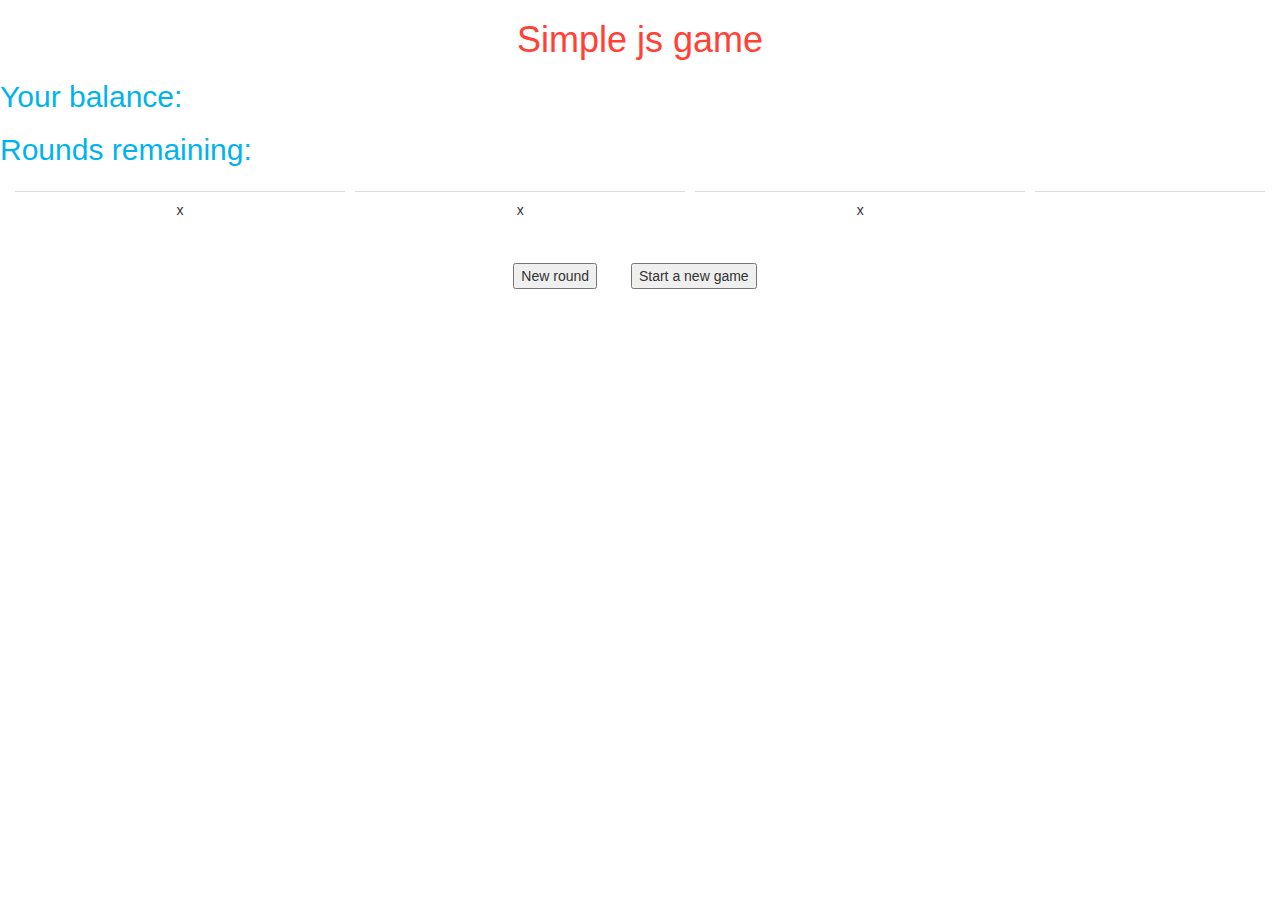
<file: index.html>
<!DOCTYPE html>
<html lang="en">
<head>
    <meta charset="utf-8">
    <meta http-equiv="X-UA-Compatible" content="IE=edge">
    <meta name="viewport" content="width=device-width, initial-scale=1">
    <!-- The above 3 meta tags *must* come first in the head; any other head content must come *after* these tags -->
    <title>Simple Game</title>
    <!-- Bootstrap -->
    <link href="bs/dist/css/bootstrap.min.css" rel="stylesheet">

    <!-- HTML5 shim and Respond.js for IE8 support of HTML5 elements and media queries -->
    <!-- WARNING: Respond.js doesn't work if you view the page via file:// -->
    <!--[if lt IE 9]>
    <script src="https://oss.maxcdn.com/html5shiv/3.7.3/html5shiv.min.js"></script>
    <script src="https://oss.maxcdn.com/respond/1.4.2/respond.min.js"></script>
    <![endif]-->
    <script type="text/javascript" src="jsSimpleGame.js"></script>
    <link rel="stylesheet" href="main-pg.css" type="text/css"/>
</head>
<body>
    <h1 class="text-center">Simple js game</h1>
    <!--Displays the current balance and the number of rounds remaining-->
    <!--The main area of gameplay-->
    <!--<div id="gameParamDisp">-->
        <!--<table>-->
        <!--<p id="bal"></p>-->
        <!--<p id="roundsLeft"></p>-->
        <!--</table>-->
    <!--</div>-->
    <!--&nbsp;&nbsp;&nbsp;&nbsp;&nbsp; // doesn't work-->
    <!--<div class="panel panel-default"id="gameplayArea">-->
        <!--<div class="panel panel-body"></div>-->
        <!--<table class="table">-->
    <h2>Your balance: <p id="bal"></p></h2>
    <h2>Rounds remaining: <p id="roundsLeft"></p></h2>
        <table class="table">
            <!--<tr>-->
                <!--After the 'back' button has been clicked, these attributes won't display correctly after redirecting -->
                <!--from 'gameSetup.html'-->
                <!--<td id="bal"></td>-->
                <!--<td id="roundsLeft"></td>-->
            <!--</tr>-->
            <tbody class="text-center">
                <tr class="symbolDisp">
                    <td id="symbol1">x</td>
                    <td id="symbol2">x</td>
                    <td id="symbol3">x</td>
                    <td id="resultCol" colspan = "2">
                        <span id="prevRndResWin" class="text-success"></span>
                        <span id="prevRndResLost" class="text-error"></span>
                        <span id="gameEnded" class="text-warning"></span>
                        <span id="prevRndRes" class="text-muted"></span>
                    </td>
                </tr>
            </tbody>
            <!--<tr>-->
                <!--<td>-->
                <!--</td>-->
            <!--</tr>-->
        </table>
    <br/>
    <!--<button name="Play a new round" onClick="initNewRnd()" href="gameSetup.html">New round</button>-->
    <!--</div>-->
    <div class ="btnGroup">
        <button id ="newRndBtn" onclick="initNewRnd()">New round</button>
        <button id ="newGameBtn" name="Play a new round">Start a new game</button>
    </div>
    <script type="text/javascript">
//        function backToSetup() {
//            alert("Do you want to go back to the setup page?");
//            location.href = "gameSetup.html";
//        }
        document.getElementById("newGameBtn").onclick = function() {
            location.href = "gameSetup.html";
        }
    </script>
</body>
</html>
</file>
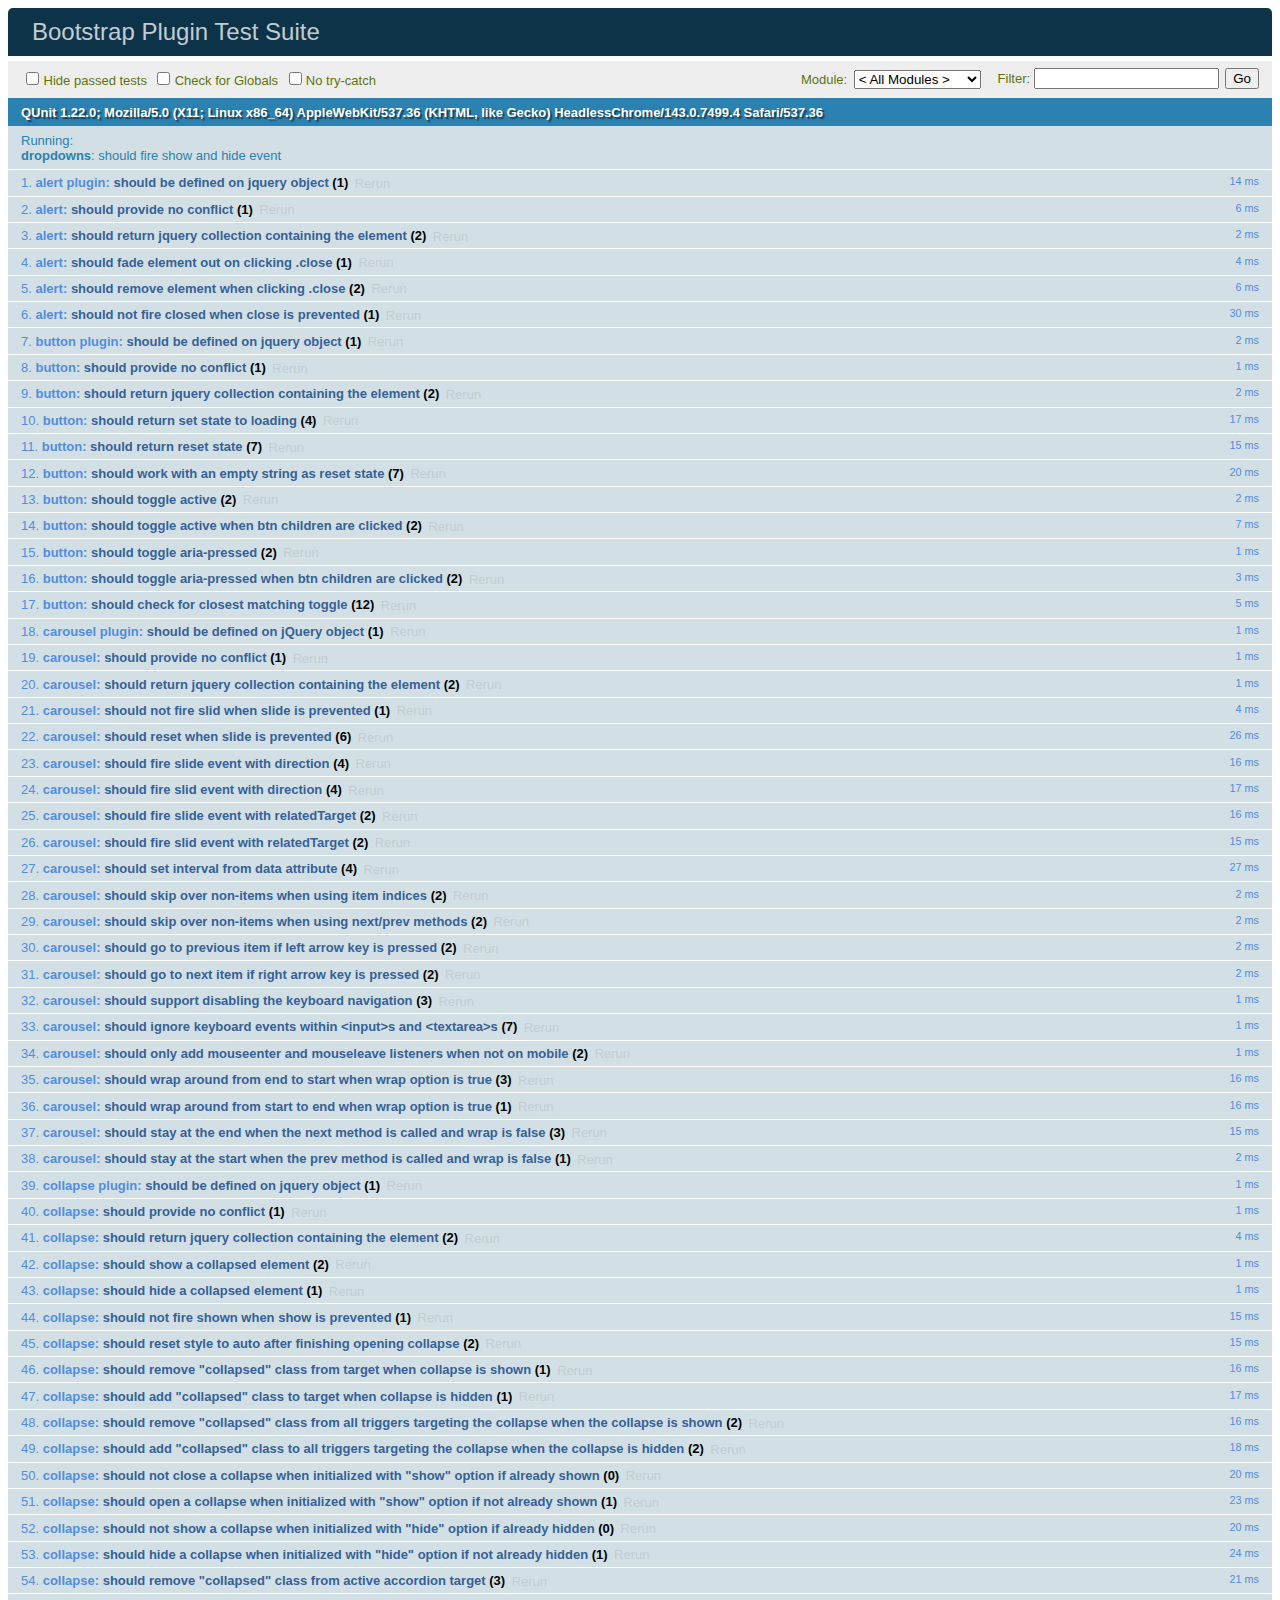
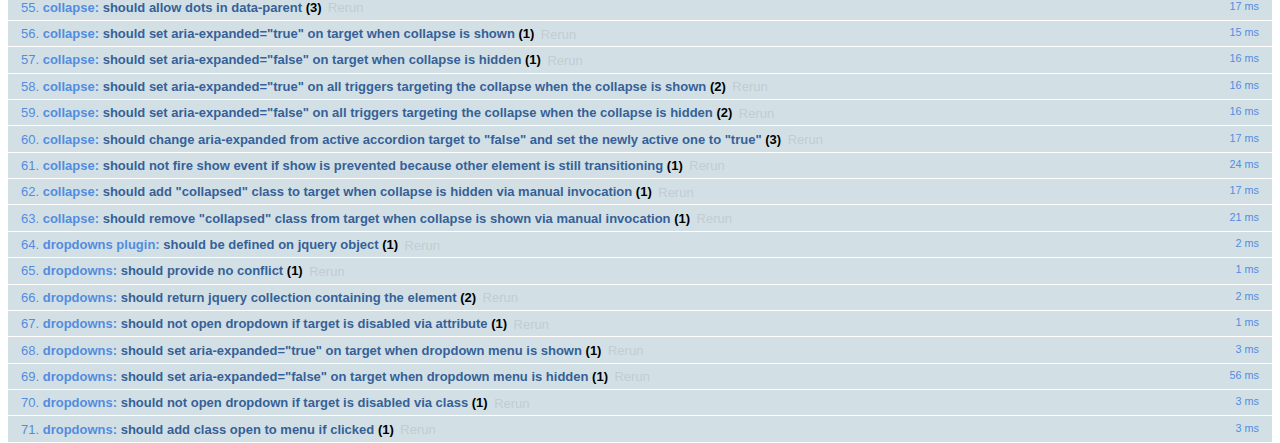
<file: bs/js/tests/index.html>
<!DOCTYPE html>
<html>
  <head>
    <meta charset="utf-8">
    <title>Bootstrap Plugin Test Suite</title>
    <meta name="viewport" content="width=device-width, initial-scale=1">

    <!-- jQuery -->
    <script src="vendor/jquery.min.js"></script>
    <script>
      // Disable jQuery event aliases to ensure we don't accidentally use any of them
      (function () {
        var eventAliases = [
          'blur',
          'focus',
          'focusin',
          'focusout',
          'load',
          'resize',
          'scroll',
          'unload',
          'click',
          'dblclick',
          'mousedown',
          'mouseup',
          'mousemove',
          'mouseover',
          'mouseout',
          'mouseenter',
          'mouseleave',
          'change',
          'select',
          'submit',
          'keydown',
          'keypress',
          'keyup',
          'error',
          'contextmenu',
          'hover',
          'bind',
          'unbind',
          'delegate',
          'undelegate'
        ]
        for (var i = 0; i < eventAliases.length; i++) {
          var eventAlias = eventAliases[i]
          $.fn[eventAlias] = function () {
            throw new Error('Using the ".' + eventAlias + '()" method is not allowed, so that Bootstrap can be compatible with custom jQuery builds which exclude the "event aliases" module that defines said method. See https://github.com/twbs/bootstrap/blob/master/CONTRIBUTING.md#js')
          }
        }
      })()
    </script>

    <!-- QUnit -->
    <link rel="stylesheet" href="vendor/qunit.css" media="screen">
    <script src="vendor/qunit.js"></script>
    <script>
      // See https://github.com/axemclion/grunt-saucelabs#test-result-details-with-qunit
      var log = []
      // Require assert.expect in each test
      QUnit.config.requireExpects = true
      QUnit.done(function (testResults) {
        var tests = []
        for (var i = 0, len = log.length; i < len; i++) {
          var details = log[i]
          tests.push({
            name: details.name,
            result: details.result,
            expected: details.expected,
            actual: details.actual,
            source: details.source
          })
        }
        testResults.tests = tests

        window.global_test_results = testResults
      })

      QUnit.testStart(function (testDetails) {
        $(window).scrollTop(0)
        QUnit.log(function (details) {
          if (!details.result) {
            details.name = testDetails.name
            log.push(details)
          }
        })
      })

      // Cleanup
      QUnit.testDone(function () {
        $('#qunit-fixture').empty()
        $('#modal-test, .modal-backdrop').remove()
      })

      // Display fixture on-screen on iOS to avoid false positives
      if (/iPhone|iPad|iPod/.test(navigator.userAgent)) {
        QUnit.begin(function() {
          $('#qunit-fixture').css({ top: 0, left: 0 })
        })

        QUnit.done(function () {
          $('#qunit-fixture').css({ top: '', left: '' })
        })
      }

      // Disable deprecated global QUnit method aliases in preparation for QUnit v2
      (function () {
        var methodNames = [
          'async',
          'asyncTest',
          'deepEqual',
          'equal',
          'expect',
          'module',
          'notDeepEqual',
          'notEqual',
          'notPropEqual',
          'notStrictEqual',
          'ok',
          'propEqual',
          'push',
          'start',
          'stop',
          'strictEqual',
          'test',
          'throws'
        ];
        for (var i = 0; i < methodNames.length; i++) {
          var methodName = methodNames[i];
          window[methodName] = undefined;
        }
      })();
    </script>

    <!-- Plugin sources -->
    <script>$.support.transition = false</script>
    <script src="../../js/alert.js"></script>
    <script src="../../js/button.js"></script>
    <script src="../../js/carousel.js"></script>
    <script src="../../js/collapse.js"></script>
    <script src="../../js/dropdown.js"></script>
    <script src="../../js/modal.js"></script>
    <script src="../../js/scrollspy.js"></script>
    <script src="../../js/tab.js"></script>
    <script src="../../js/tooltip.js"></script>
    <script src="../../js/popover.js"></script>
    <script src="../../js/affix.js"></script>

    <!-- Unit tests -->
    <script src="unit/alert.js"></script>
    <script src="unit/button.js"></script>
    <script src="unit/carousel.js"></script>
    <script src="unit/collapse.js"></script>
    <script src="unit/dropdown.js"></script>
    <script src="unit/modal.js"></script>
    <script src="unit/scrollspy.js"></script>
    <script src="unit/tab.js"></script>
    <script src="unit/tooltip.js"></script>
    <script src="unit/popover.js"></script>
    <script src="unit/affix.js"></script>

  </head>
  <body>
    <div id="qunit-container">
      <div id="qunit"></div>
      <div id="qunit-fixture"></div>
    </div>
  </body>
</html>
</file>
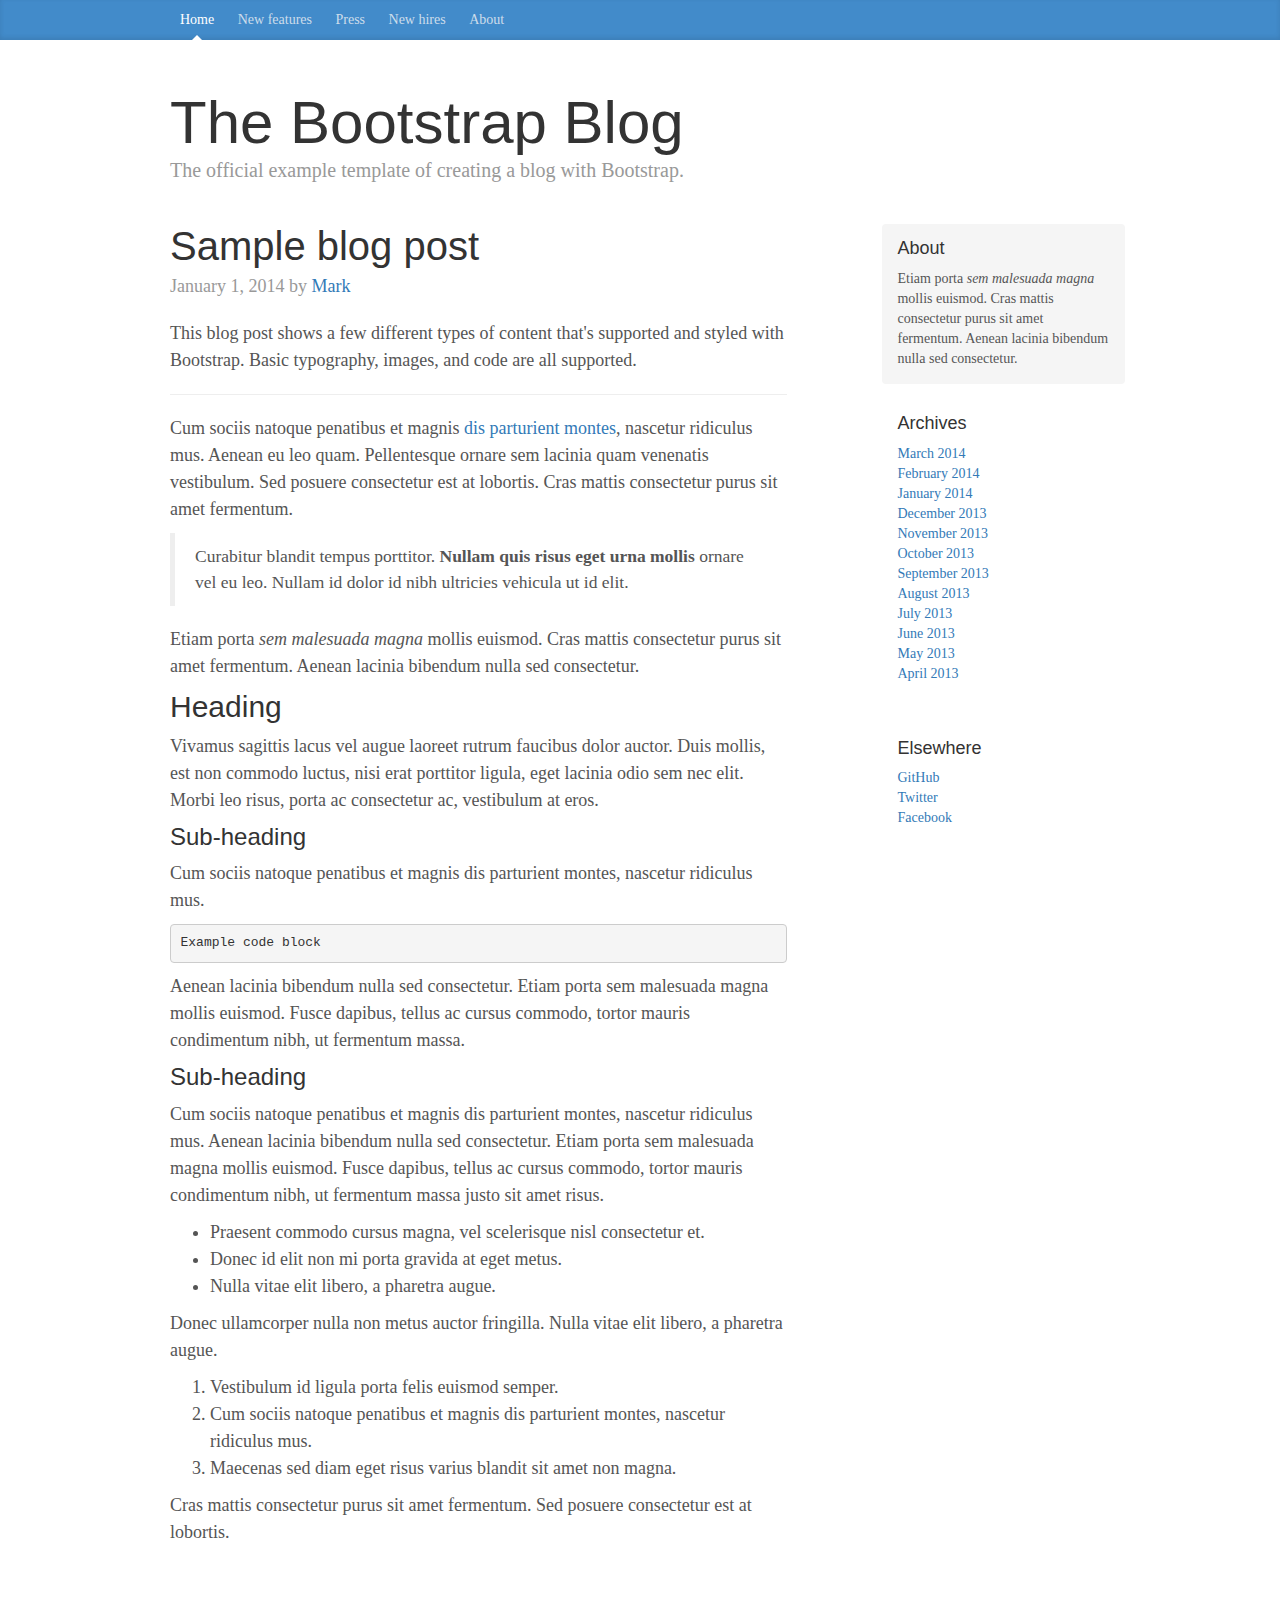
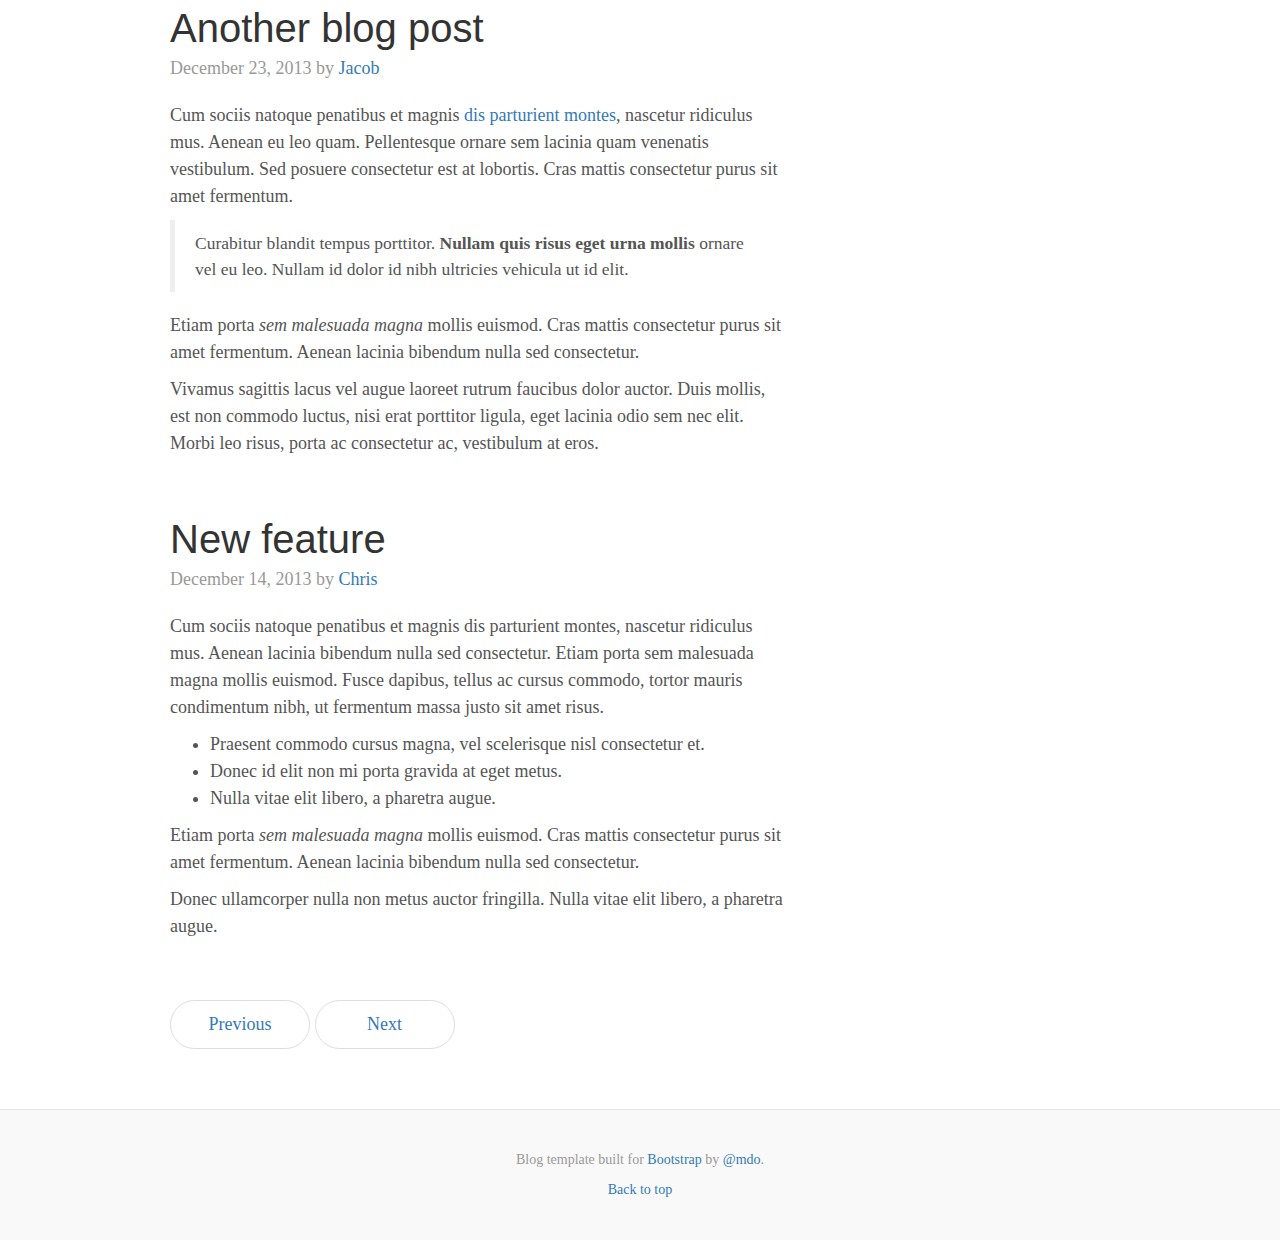
<file: bs/docs/examples/blog/index.html>
<!DOCTYPE html>
<html lang="en">
  <head>
    <meta charset="utf-8">
    <meta http-equiv="X-UA-Compatible" content="IE=edge">
    <meta name="viewport" content="width=device-width, initial-scale=1">
    <!-- The above 3 meta tags *must* come first in the head; any other head content must come *after* these tags -->
    <meta name="description" content="">
    <meta name="author" content="">
    <link rel="icon" href="../../favicon.ico">

    <title>Blog Template for Bootstrap</title>

    <!-- Bootstrap core CSS -->
    <link href="../../dist/css/bootstrap.min.css" rel="stylesheet">

    <!-- IE10 viewport hack for Surface/desktop Windows 8 bug -->
    <link href="../../assets/css/ie10-viewport-bug-workaround.css" rel="stylesheet">

    <!-- Custom styles for this template -->
    <link href="blog.css" rel="stylesheet">

    <!-- Just for debugging purposes. Don't actually copy these 2 lines! -->
    <!--[if lt IE 9]><script src="../../assets/js/ie8-responsive-file-warning.js"></script><![endif]-->
    <script src="../../assets/js/ie-emulation-modes-warning.js"></script>

    <!-- HTML5 shim and Respond.js for IE8 support of HTML5 elements and media queries -->
    <!--[if lt IE 9]>
      <script src="https://oss.maxcdn.com/html5shiv/3.7.3/html5shiv.min.js"></script>
      <script src="https://oss.maxcdn.com/respond/1.4.2/respond.min.js"></script>
    <![endif]-->
  </head>

  <body>

    <div class="blog-masthead">
      <div class="container">
        <nav class="blog-nav">
          <a class="blog-nav-item active" href="#">Home</a>
          <a class="blog-nav-item" href="#">New features</a>
          <a class="blog-nav-item" href="#">Press</a>
          <a class="blog-nav-item" href="#">New hires</a>
          <a class="blog-nav-item" href="#">About</a>
        </nav>
      </div>
    </div>

    <div class="container">

      <div class="blog-header">
        <h1 class="blog-title">The Bootstrap Blog</h1>
        <p class="lead blog-description">The official example template of creating a blog with Bootstrap.</p>
      </div>

      <div class="row">

        <div class="col-sm-8 blog-main">

          <div class="blog-post">
            <h2 class="blog-post-title">Sample blog post</h2>
            <p class="blog-post-meta">January 1, 2014 by <a href="#">Mark</a></p>

            <p>This blog post shows a few different types of content that's supported and styled with Bootstrap. Basic typography, images, and code are all supported.</p>
            <hr>
            <p>Cum sociis natoque penatibus et magnis <a href="#">dis parturient montes</a>, nascetur ridiculus mus. Aenean eu leo quam. Pellentesque ornare sem lacinia quam venenatis vestibulum. Sed posuere consectetur est at lobortis. Cras mattis consectetur purus sit amet fermentum.</p>
            <blockquote>
              <p>Curabitur blandit tempus porttitor. <strong>Nullam quis risus eget urna mollis</strong> ornare vel eu leo. Nullam id dolor id nibh ultricies vehicula ut id elit.</p>
            </blockquote>
            <p>Etiam porta <em>sem malesuada magna</em> mollis euismod. Cras mattis consectetur purus sit amet fermentum. Aenean lacinia bibendum nulla sed consectetur.</p>
            <h2>Heading</h2>
            <p>Vivamus sagittis lacus vel augue laoreet rutrum faucibus dolor auctor. Duis mollis, est non commodo luctus, nisi erat porttitor ligula, eget lacinia odio sem nec elit. Morbi leo risus, porta ac consectetur ac, vestibulum at eros.</p>
            <h3>Sub-heading</h3>
            <p>Cum sociis natoque penatibus et magnis dis parturient montes, nascetur ridiculus mus.</p>
            <pre><code>Example code block</code></pre>
            <p>Aenean lacinia bibendum nulla sed consectetur. Etiam porta sem malesuada magna mollis euismod. Fusce dapibus, tellus ac cursus commodo, tortor mauris condimentum nibh, ut fermentum massa.</p>
            <h3>Sub-heading</h3>
            <p>Cum sociis natoque penatibus et magnis dis parturient montes, nascetur ridiculus mus. Aenean lacinia bibendum nulla sed consectetur. Etiam porta sem malesuada magna mollis euismod. Fusce dapibus, tellus ac cursus commodo, tortor mauris condimentum nibh, ut fermentum massa justo sit amet risus.</p>
            <ul>
              <li>Praesent commodo cursus magna, vel scelerisque nisl consectetur et.</li>
              <li>Donec id elit non mi porta gravida at eget metus.</li>
              <li>Nulla vitae elit libero, a pharetra augue.</li>
            </ul>
            <p>Donec ullamcorper nulla non metus auctor fringilla. Nulla vitae elit libero, a pharetra augue.</p>
            <ol>
              <li>Vestibulum id ligula porta felis euismod semper.</li>
              <li>Cum sociis natoque penatibus et magnis dis parturient montes, nascetur ridiculus mus.</li>
              <li>Maecenas sed diam eget risus varius blandit sit amet non magna.</li>
            </ol>
            <p>Cras mattis consectetur purus sit amet fermentum. Sed posuere consectetur est at lobortis.</p>
          </div><!-- /.blog-post -->

          <div class="blog-post">
            <h2 class="blog-post-title">Another blog post</h2>
            <p class="blog-post-meta">December 23, 2013 by <a href="#">Jacob</a></p>

            <p>Cum sociis natoque penatibus et magnis <a href="#">dis parturient montes</a>, nascetur ridiculus mus. Aenean eu leo quam. Pellentesque ornare sem lacinia quam venenatis vestibulum. Sed posuere consectetur est at lobortis. Cras mattis consectetur purus sit amet fermentum.</p>
            <blockquote>
              <p>Curabitur blandit tempus porttitor. <strong>Nullam quis risus eget urna mollis</strong> ornare vel eu leo. Nullam id dolor id nibh ultricies vehicula ut id elit.</p>
            </blockquote>
            <p>Etiam porta <em>sem malesuada magna</em> mollis euismod. Cras mattis consectetur purus sit amet fermentum. Aenean lacinia bibendum nulla sed consectetur.</p>
            <p>Vivamus sagittis lacus vel augue laoreet rutrum faucibus dolor auctor. Duis mollis, est non commodo luctus, nisi erat porttitor ligula, eget lacinia odio sem nec elit. Morbi leo risus, porta ac consectetur ac, vestibulum at eros.</p>
          </div><!-- /.blog-post -->

          <div class="blog-post">
            <h2 class="blog-post-title">New feature</h2>
            <p class="blog-post-meta">December 14, 2013 by <a href="#">Chris</a></p>

            <p>Cum sociis natoque penatibus et magnis dis parturient montes, nascetur ridiculus mus. Aenean lacinia bibendum nulla sed consectetur. Etiam porta sem malesuada magna mollis euismod. Fusce dapibus, tellus ac cursus commodo, tortor mauris condimentum nibh, ut fermentum massa justo sit amet risus.</p>
            <ul>
              <li>Praesent commodo cursus magna, vel scelerisque nisl consectetur et.</li>
              <li>Donec id elit non mi porta gravida at eget metus.</li>
              <li>Nulla vitae elit libero, a pharetra augue.</li>
            </ul>
            <p>Etiam porta <em>sem malesuada magna</em> mollis euismod. Cras mattis consectetur purus sit amet fermentum. Aenean lacinia bibendum nulla sed consectetur.</p>
            <p>Donec ullamcorper nulla non metus auctor fringilla. Nulla vitae elit libero, a pharetra augue.</p>
          </div><!-- /.blog-post -->

          <nav>
            <ul class="pager">
              <li><a href="#">Previous</a></li>
              <li><a href="#">Next</a></li>
            </ul>
          </nav>

        </div><!-- /.blog-main -->

        <div class="col-sm-3 col-sm-offset-1 blog-sidebar">
          <div class="sidebar-module sidebar-module-inset">
            <h4>About</h4>
            <p>Etiam porta <em>sem malesuada magna</em> mollis euismod. Cras mattis consectetur purus sit amet fermentum. Aenean lacinia bibendum nulla sed consectetur.</p>
          </div>
          <div class="sidebar-module">
            <h4>Archives</h4>
            <ol class="list-unstyled">
              <li><a href="#">March 2014</a></li>
              <li><a href="#">February 2014</a></li>
              <li><a href="#">January 2014</a></li>
              <li><a href="#">December 2013</a></li>
              <li><a href="#">November 2013</a></li>
              <li><a href="#">October 2013</a></li>
              <li><a href="#">September 2013</a></li>
              <li><a href="#">August 2013</a></li>
              <li><a href="#">July 2013</a></li>
              <li><a href="#">June 2013</a></li>
              <li><a href="#">May 2013</a></li>
              <li><a href="#">April 2013</a></li>
            </ol>
          </div>
          <div class="sidebar-module">
            <h4>Elsewhere</h4>
            <ol class="list-unstyled">
              <li><a href="#">GitHub</a></li>
              <li><a href="#">Twitter</a></li>
              <li><a href="#">Facebook</a></li>
            </ol>
          </div>
        </div><!-- /.blog-sidebar -->

      </div><!-- /.row -->

    </div><!-- /.container -->

    <footer class="blog-footer">
      <p>Blog template built for <a href="http://getbootstrap.com">Bootstrap</a> by <a href="https://twitter.com/mdo">@mdo</a>.</p>
      <p>
        <a href="#">Back to top</a>
      </p>
    </footer>


    <!-- Bootstrap core JavaScript
    ================================================== -->
    <!-- Placed at the end of the document so the pages load faster -->
    <script src="https://ajax.googleapis.com/ajax/libs/jquery/1.12.4/jquery.min.js"></script>
    <script>window.jQuery || document.write('<script src="../../assets/js/vendor/jquery.min.js"><\/script>')</script>
    <script src="../../dist/js/bootstrap.min.js"></script>
    <!-- IE10 viewport hack for Surface/desktop Windows 8 bug -->
    <script src="../../assets/js/ie10-viewport-bug-workaround.js"></script>
  </body>
</html>
</file>
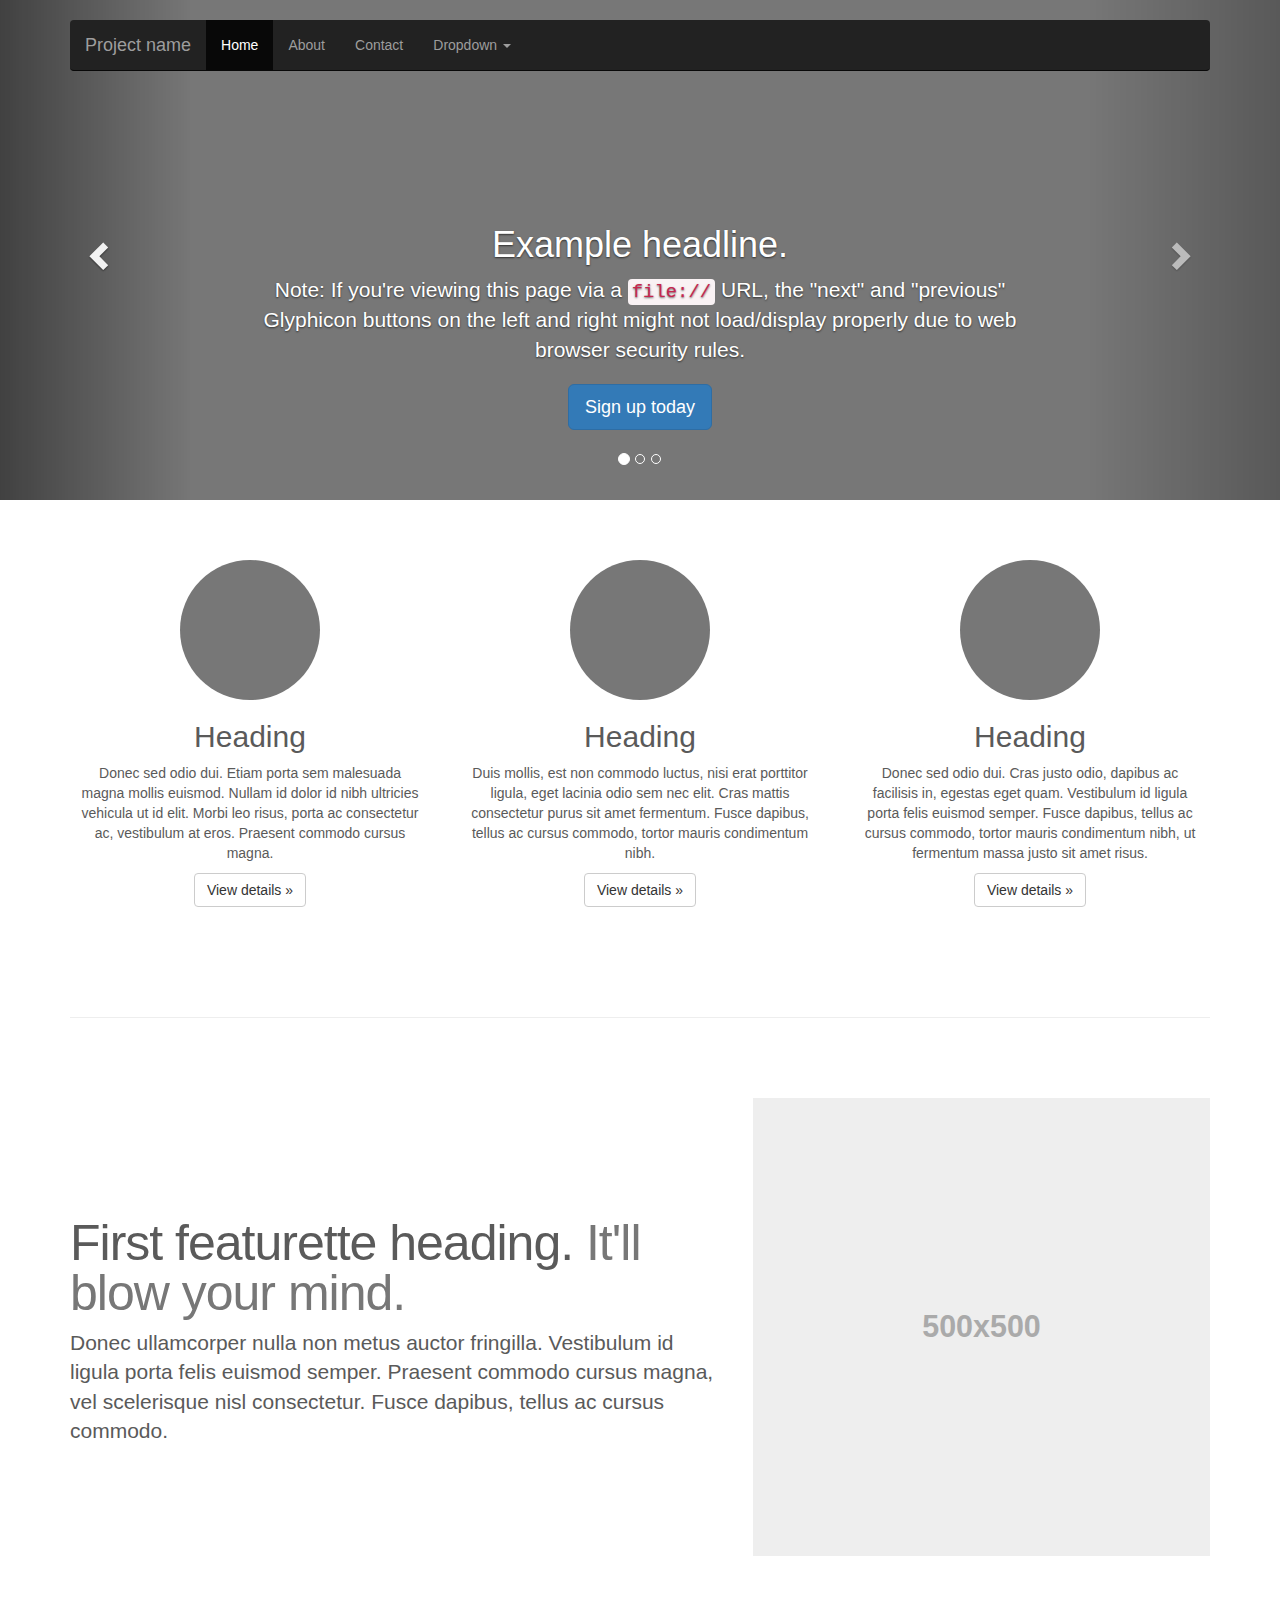
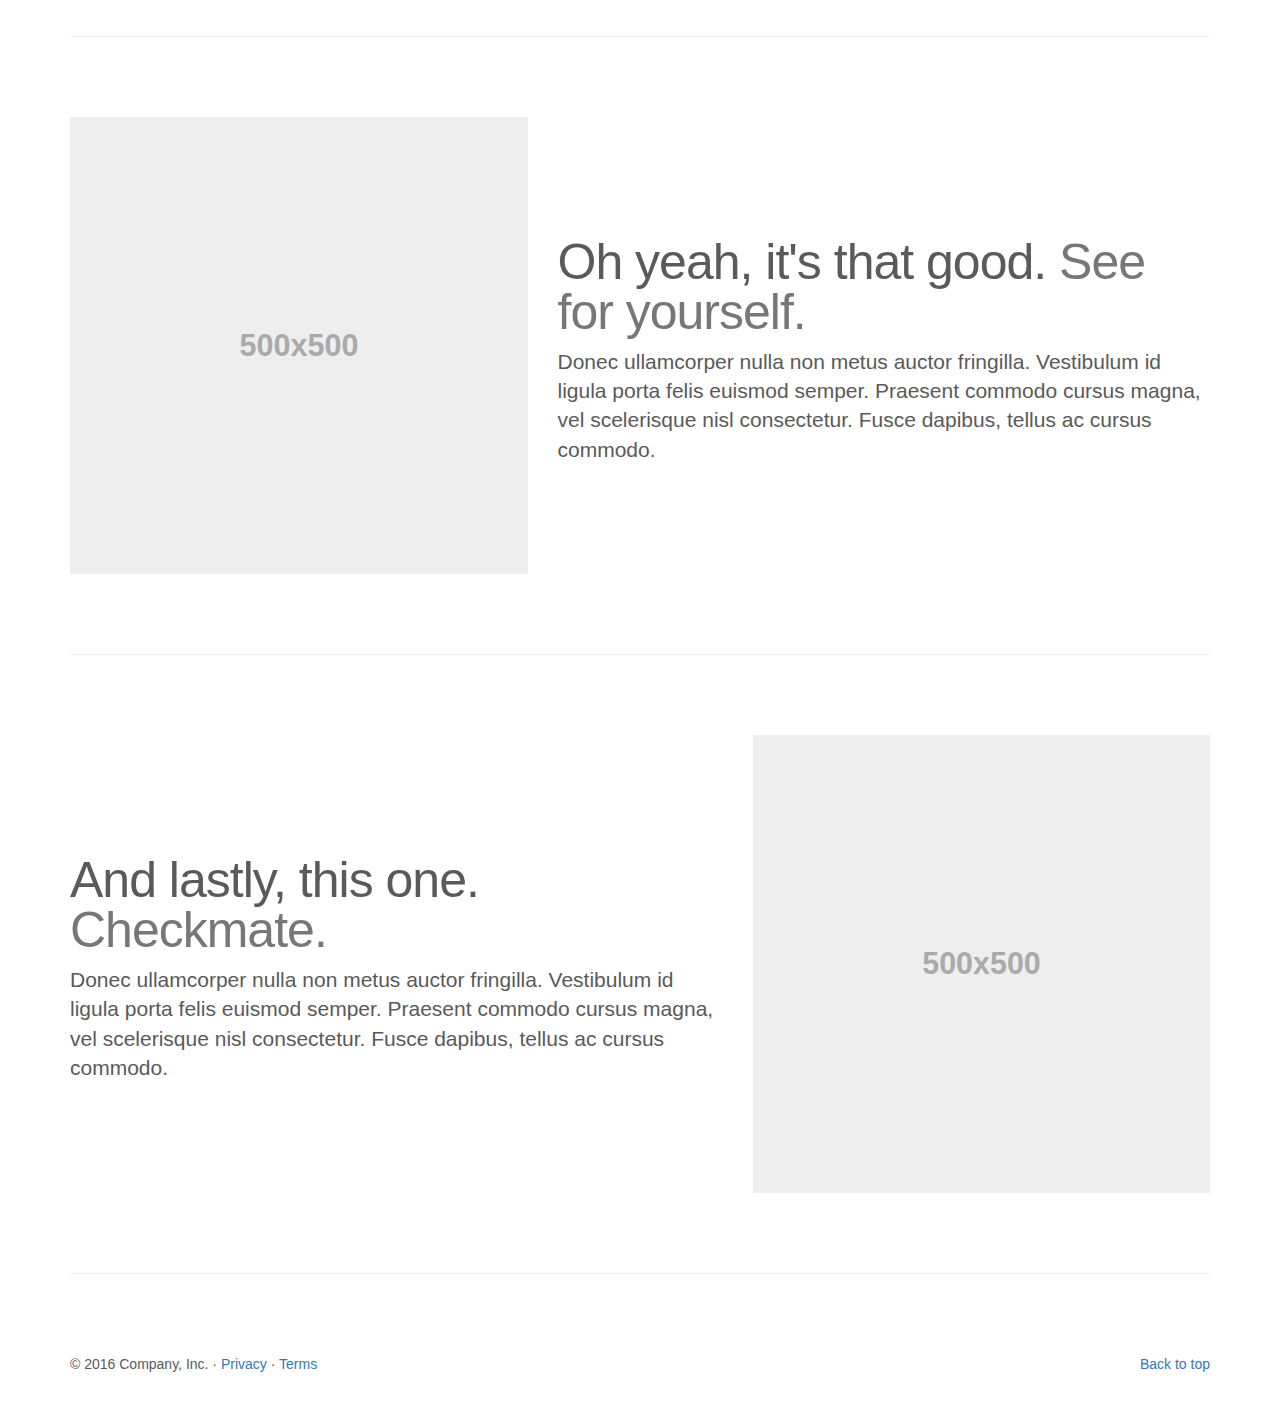
<file: bs/docs/examples/carousel/index.html>
<!DOCTYPE html>
<html lang="en">
  <head>
    <meta charset="utf-8">
    <meta http-equiv="X-UA-Compatible" content="IE=edge">
    <meta name="viewport" content="width=device-width, initial-scale=1">
    <!-- The above 3 meta tags *must* come first in the head; any other head content must come *after* these tags -->
    <meta name="description" content="">
    <meta name="author" content="">
    <link rel="icon" href="../../favicon.ico">

    <title>Carousel Template for Bootstrap</title>

    <!-- Bootstrap core CSS -->
    <link href="../../dist/css/bootstrap.min.css" rel="stylesheet">

    <!-- IE10 viewport hack for Surface/desktop Windows 8 bug -->
    <link href="../../assets/css/ie10-viewport-bug-workaround.css" rel="stylesheet">

    <!-- Just for debugging purposes. Don't actually copy these 2 lines! -->
    <!--[if lt IE 9]><script src="../../assets/js/ie8-responsive-file-warning.js"></script><![endif]-->
    <script src="../../assets/js/ie-emulation-modes-warning.js"></script>

    <!-- HTML5 shim and Respond.js for IE8 support of HTML5 elements and media queries -->
    <!--[if lt IE 9]>
      <script src="https://oss.maxcdn.com/html5shiv/3.7.3/html5shiv.min.js"></script>
      <script src="https://oss.maxcdn.com/respond/1.4.2/respond.min.js"></script>
    <![endif]-->

    <!-- Custom styles for this template -->
    <link href="carousel.css" rel="stylesheet">
  </head>
<!-- NAVBAR
================================================== -->
  <body>
    <div class="navbar-wrapper">
      <div class="container">

        <nav class="navbar navbar-inverse navbar-static-top">
          <div class="container">
            <div class="navbar-header">
              <button type="button" class="navbar-toggle collapsed" data-toggle="collapse" data-target="#navbar" aria-expanded="false" aria-controls="navbar">
                <span class="sr-only">Toggle navigation</span>
                <span class="icon-bar"></span>
                <span class="icon-bar"></span>
                <span class="icon-bar"></span>
              </button>
              <a class="navbar-brand" href="#">Project name</a>
            </div>
            <div id="navbar" class="navbar-collapse collapse">
              <ul class="nav navbar-nav">
                <li class="active"><a href="#">Home</a></li>
                <li><a href="#about">About</a></li>
                <li><a href="#contact">Contact</a></li>
                <li class="dropdown">
                  <a href="#" class="dropdown-toggle" data-toggle="dropdown" role="button" aria-haspopup="true" aria-expanded="false">Dropdown <span class="caret"></span></a>
                  <ul class="dropdown-menu">
                    <li><a href="#">Action</a></li>
                    <li><a href="#">Another action</a></li>
                    <li><a href="#">Something else here</a></li>
                    <li role="separator" class="divider"></li>
                    <li class="dropdown-header">Nav header</li>
                    <li><a href="#">Separated link</a></li>
                    <li><a href="#">One more separated link</a></li>
                  </ul>
                </li>
              </ul>
            </div>
          </div>
        </nav>

      </div>
    </div>


    <!-- Carousel
    ================================================== -->
    <div id="myCarousel" class="carousel slide" data-ride="carousel">
      <!-- Indicators -->
      <ol class="carousel-indicators">
        <li data-target="#myCarousel" data-slide-to="0" class="active"></li>
        <li data-target="#myCarousel" data-slide-to="1"></li>
        <li data-target="#myCarousel" data-slide-to="2"></li>
      </ol>
      <div class="carousel-inner" role="listbox">
        <div class="item active">
          <img class="first-slide" src="[data-uri]" alt="First slide">
          <div class="container">
            <div class="carousel-caption">
              <h1>Example headline.</h1>
              <p>Note: If you're viewing this page via a <code>file://</code> URL, the "next" and "previous" Glyphicon buttons on the left and right might not load/display properly due to web browser security rules.</p>
              <p><a class="btn btn-lg btn-primary" href="#" role="button">Sign up today</a></p>
            </div>
          </div>
        </div>
        <div class="item">
          <img class="second-slide" src="[data-uri]" alt="Second slide">
          <div class="container">
            <div class="carousel-caption">
              <h1>Another example headline.</h1>
              <p>Cras justo odio, dapibus ac facilisis in, egestas eget quam. Donec id elit non mi porta gravida at eget metus. Nullam id dolor id nibh ultricies vehicula ut id elit.</p>
              <p><a class="btn btn-lg btn-primary" href="#" role="button">Learn more</a></p>
            </div>
          </div>
        </div>
        <div class="item">
          <img class="third-slide" src="[data-uri]" alt="Third slide">
          <div class="container">
            <div class="carousel-caption">
              <h1>One more for good measure.</h1>
              <p>Cras justo odio, dapibus ac facilisis in, egestas eget quam. Donec id elit non mi porta gravida at eget metus. Nullam id dolor id nibh ultricies vehicula ut id elit.</p>
              <p><a class="btn btn-lg btn-primary" href="#" role="button">Browse gallery</a></p>
            </div>
          </div>
        </div>
      </div>
      <a class="left carousel-control" href="#myCarousel" role="button" data-slide="prev">
        <span class="glyphicon glyphicon-chevron-left" aria-hidden="true"></span>
        <span class="sr-only">Previous</span>
      </a>
      <a class="right carousel-control" href="#myCarousel" role="button" data-slide="next">
        <span class="glyphicon glyphicon-chevron-right" aria-hidden="true"></span>
        <span class="sr-only">Next</span>
      </a>
    </div><!-- /.carousel -->


    <!-- Marketing messaging and featurettes
    ================================================== -->
    <!-- Wrap the rest of the page in another container to center all the content. -->

    <div class="container marketing">

      <!-- Three columns of text below the carousel -->
      <div class="row">
        <div class="col-lg-4">
          <img class="img-circle" src="[data-uri]" alt="Generic placeholder image" width="140" height="140">
          <h2>Heading</h2>
          <p>Donec sed odio dui. Etiam porta sem malesuada magna mollis euismod. Nullam id dolor id nibh ultricies vehicula ut id elit. Morbi leo risus, porta ac consectetur ac, vestibulum at eros. Praesent commodo cursus magna.</p>
          <p><a class="btn btn-default" href="#" role="button">View details &raquo;</a></p>
        </div><!-- /.col-lg-4 -->
        <div class="col-lg-4">
          <img class="img-circle" src="[data-uri]" alt="Generic placeholder image" width="140" height="140">
          <h2>Heading</h2>
          <p>Duis mollis, est non commodo luctus, nisi erat porttitor ligula, eget lacinia odio sem nec elit. Cras mattis consectetur purus sit amet fermentum. Fusce dapibus, tellus ac cursus commodo, tortor mauris condimentum nibh.</p>
          <p><a class="btn btn-default" href="#" role="button">View details &raquo;</a></p>
        </div><!-- /.col-lg-4 -->
        <div class="col-lg-4">
          <img class="img-circle" src="[data-uri]" alt="Generic placeholder image" width="140" height="140">
          <h2>Heading</h2>
          <p>Donec sed odio dui. Cras justo odio, dapibus ac facilisis in, egestas eget quam. Vestibulum id ligula porta felis euismod semper. Fusce dapibus, tellus ac cursus commodo, tortor mauris condimentum nibh, ut fermentum massa justo sit amet risus.</p>
          <p><a class="btn btn-default" href="#" role="button">View details &raquo;</a></p>
        </div><!-- /.col-lg-4 -->
      </div><!-- /.row -->


      <!-- START THE FEATURETTES -->

      <hr class="featurette-divider">

      <div class="row featurette">
        <div class="col-md-7">
          <h2 class="featurette-heading">First featurette heading. <span class="text-muted">It'll blow your mind.</span></h2>
          <p class="lead">Donec ullamcorper nulla non metus auctor fringilla. Vestibulum id ligula porta felis euismod semper. Praesent commodo cursus magna, vel scelerisque nisl consectetur. Fusce dapibus, tellus ac cursus commodo.</p>
        </div>
        <div class="col-md-5">
          <img class="featurette-image img-responsive center-block" data-src="holder.js/500x500/auto" alt="Generic placeholder image">
        </div>
      </div>

      <hr class="featurette-divider">

      <div class="row featurette">
        <div class="col-md-7 col-md-push-5">
          <h2 class="featurette-heading">Oh yeah, it's that good. <span class="text-muted">See for yourself.</span></h2>
          <p class="lead">Donec ullamcorper nulla non metus auctor fringilla. Vestibulum id ligula porta felis euismod semper. Praesent commodo cursus magna, vel scelerisque nisl consectetur. Fusce dapibus, tellus ac cursus commodo.</p>
        </div>
        <div class="col-md-5 col-md-pull-7">
          <img class="featurette-image img-responsive center-block" data-src="holder.js/500x500/auto" alt="Generic placeholder image">
        </div>
      </div>

      <hr class="featurette-divider">

      <div class="row featurette">
        <div class="col-md-7">
          <h2 class="featurette-heading">And lastly, this one. <span class="text-muted">Checkmate.</span></h2>
          <p class="lead">Donec ullamcorper nulla non metus auctor fringilla. Vestibulum id ligula porta felis euismod semper. Praesent commodo cursus magna, vel scelerisque nisl consectetur. Fusce dapibus, tellus ac cursus commodo.</p>
        </div>
        <div class="col-md-5">
          <img class="featurette-image img-responsive center-block" data-src="holder.js/500x500/auto" alt="Generic placeholder image">
        </div>
      </div>

      <hr class="featurette-divider">

      <!-- /END THE FEATURETTES -->


      <!-- FOOTER -->
      <footer>
        <p class="pull-right"><a href="#">Back to top</a></p>
        <p>&copy; 2016 Company, Inc. &middot; <a href="#">Privacy</a> &middot; <a href="#">Terms</a></p>
      </footer>

    </div><!-- /.container -->


    <!-- Bootstrap core JavaScript
    ================================================== -->
    <!-- Placed at the end of the document so the pages load faster -->
    <script src="https://ajax.googleapis.com/ajax/libs/jquery/1.12.4/jquery.min.js"></script>
    <script>window.jQuery || document.write('<script src="../../assets/js/vendor/jquery.min.js"><\/script>')</script>
    <script src="../../dist/js/bootstrap.min.js"></script>
    <!-- Just to make our placeholder images work. Don't actually copy the next line! -->
    <script src="../../assets/js/vendor/holder.min.js"></script>
    <!-- IE10 viewport hack for Surface/desktop Windows 8 bug -->
    <script src="../../assets/js/ie10-viewport-bug-workaround.js"></script>
  </body>
</html>
</file>
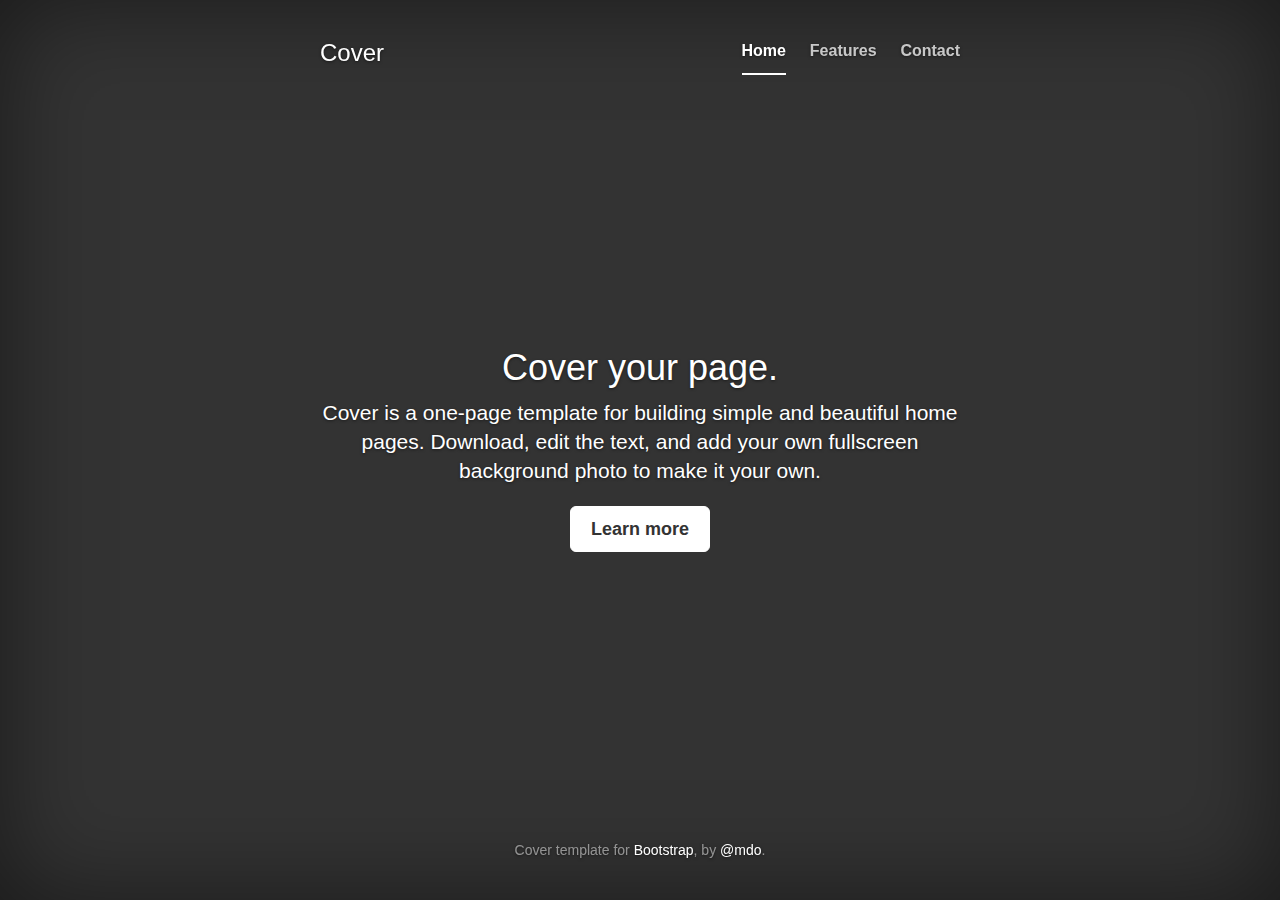
<file: bs/docs/examples/cover/index.html>
<!DOCTYPE html>
<html lang="en">
  <head>
    <meta charset="utf-8">
    <meta http-equiv="X-UA-Compatible" content="IE=edge">
    <meta name="viewport" content="width=device-width, initial-scale=1">
    <!-- The above 3 meta tags *must* come first in the head; any other head content must come *after* these tags -->
    <meta name="description" content="">
    <meta name="author" content="">
    <link rel="icon" href="../../favicon.ico">

    <title>Cover Template for Bootstrap</title>

    <!-- Bootstrap core CSS -->
    <link href="../../dist/css/bootstrap.min.css" rel="stylesheet">

    <!-- IE10 viewport hack for Surface/desktop Windows 8 bug -->
    <link href="../../assets/css/ie10-viewport-bug-workaround.css" rel="stylesheet">

    <!-- Custom styles for this template -->
    <link href="cover.css" rel="stylesheet">

    <!-- Just for debugging purposes. Don't actually copy these 2 lines! -->
    <!--[if lt IE 9]><script src="../../assets/js/ie8-responsive-file-warning.js"></script><![endif]-->
    <script src="../../assets/js/ie-emulation-modes-warning.js"></script>

    <!-- HTML5 shim and Respond.js for IE8 support of HTML5 elements and media queries -->
    <!--[if lt IE 9]>
      <script src="https://oss.maxcdn.com/html5shiv/3.7.3/html5shiv.min.js"></script>
      <script src="https://oss.maxcdn.com/respond/1.4.2/respond.min.js"></script>
    <![endif]-->
  </head>

  <body>

    <div class="site-wrapper">

      <div class="site-wrapper-inner">

        <div class="cover-container">

          <div class="masthead clearfix">
            <div class="inner">
              <h3 class="masthead-brand">Cover</h3>
              <nav>
                <ul class="nav masthead-nav">
                  <li class="active"><a href="#">Home</a></li>
                  <li><a href="#">Features</a></li>
                  <li><a href="#">Contact</a></li>
                </ul>
              </nav>
            </div>
          </div>

          <div class="inner cover">
            <h1 class="cover-heading">Cover your page.</h1>
            <p class="lead">Cover is a one-page template for building simple and beautiful home pages. Download, edit the text, and add your own fullscreen background photo to make it your own.</p>
            <p class="lead">
              <a href="#" class="btn btn-lg btn-default">Learn more</a>
            </p>
          </div>

          <div class="mastfoot">
            <div class="inner">
              <p>Cover template for <a href="http://getbootstrap.com">Bootstrap</a>, by <a href="https://twitter.com/mdo">@mdo</a>.</p>
            </div>
          </div>

        </div>

      </div>

    </div>

    <!-- Bootstrap core JavaScript
    ================================================== -->
    <!-- Placed at the end of the document so the pages load faster -->
    <script src="https://ajax.googleapis.com/ajax/libs/jquery/1.12.4/jquery.min.js"></script>
    <script>window.jQuery || document.write('<script src="../../assets/js/vendor/jquery.min.js"><\/script>')</script>
    <script src="../../dist/js/bootstrap.min.js"></script>
    <!-- IE10 viewport hack for Surface/desktop Windows 8 bug -->
    <script src="../../assets/js/ie10-viewport-bug-workaround.js"></script>
  </body>
</html>
</file>
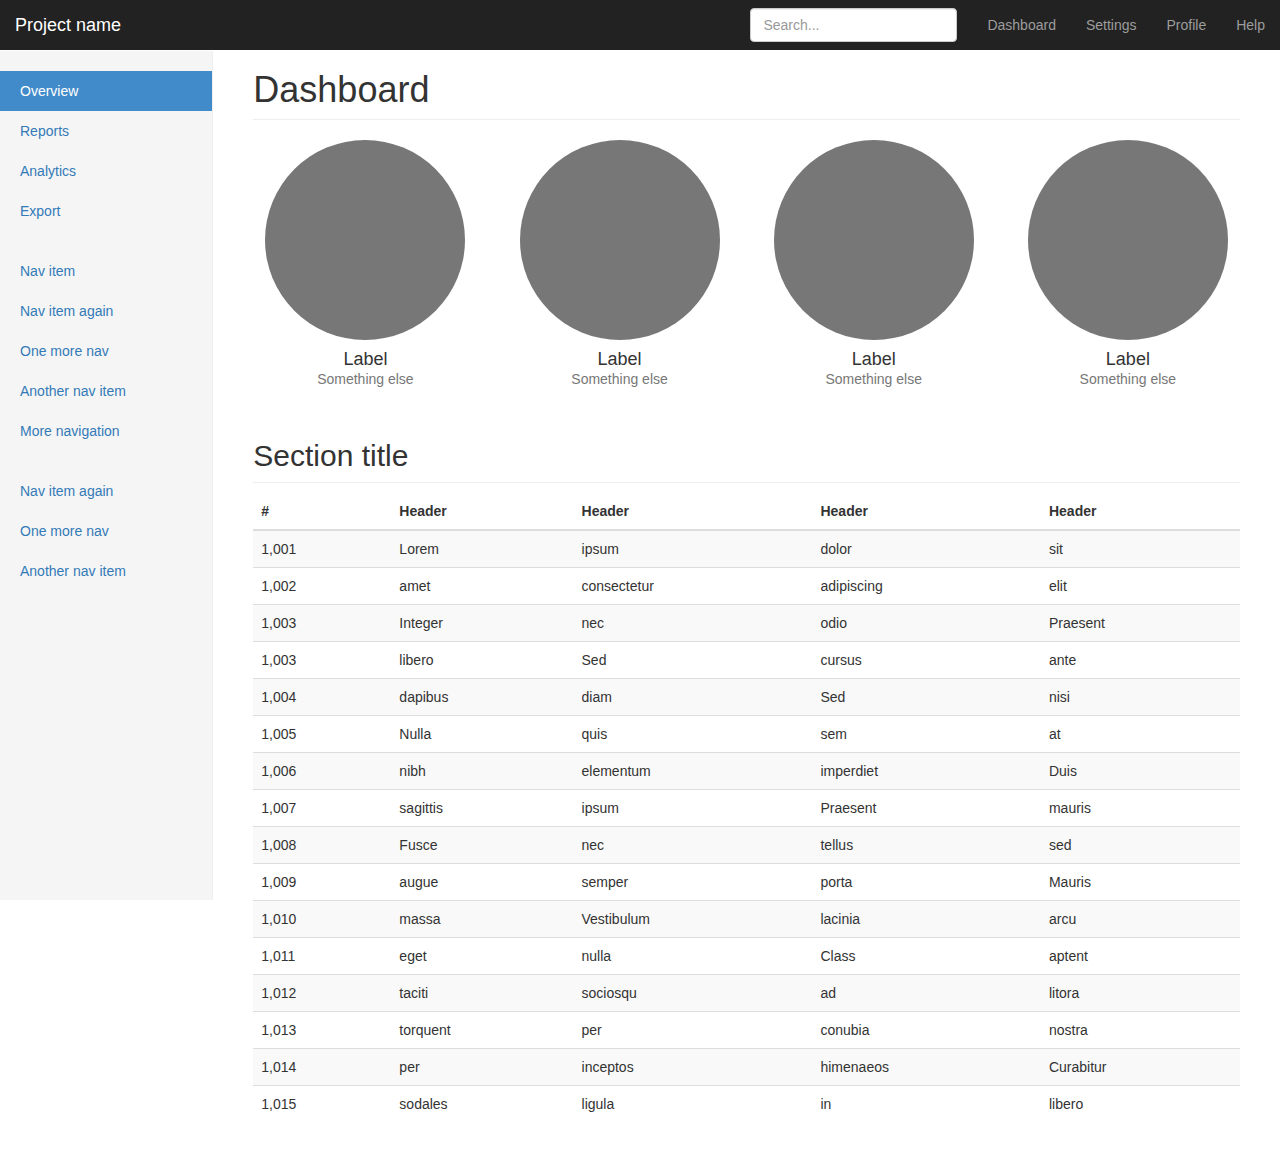
<file: bs/docs/examples/dashboard/index.html>
<!DOCTYPE html>
<html lang="en">
  <head>
    <meta charset="utf-8">
    <meta http-equiv="X-UA-Compatible" content="IE=edge">
    <meta name="viewport" content="width=device-width, initial-scale=1">
    <!-- The above 3 meta tags *must* come first in the head; any other head content must come *after* these tags -->
    <meta name="description" content="">
    <meta name="author" content="">
    <link rel="icon" href="../../favicon.ico">

    <title>Dashboard Template for Bootstrap</title>

    <!-- Bootstrap core CSS -->
    <link href="../../dist/css/bootstrap.min.css" rel="stylesheet">

    <!-- IE10 viewport hack for Surface/desktop Windows 8 bug -->
    <link href="../../assets/css/ie10-viewport-bug-workaround.css" rel="stylesheet">

    <!-- Custom styles for this template -->
    <link href="dashboard.css" rel="stylesheet">

    <!-- Just for debugging purposes. Don't actually copy these 2 lines! -->
    <!--[if lt IE 9]><script src="../../assets/js/ie8-responsive-file-warning.js"></script><![endif]-->
    <script src="../../assets/js/ie-emulation-modes-warning.js"></script>

    <!-- HTML5 shim and Respond.js for IE8 support of HTML5 elements and media queries -->
    <!--[if lt IE 9]>
      <script src="https://oss.maxcdn.com/html5shiv/3.7.3/html5shiv.min.js"></script>
      <script src="https://oss.maxcdn.com/respond/1.4.2/respond.min.js"></script>
    <![endif]-->
  </head>

  <body>

    <nav class="navbar navbar-inverse navbar-fixed-top">
      <div class="container-fluid">
        <div class="navbar-header">
          <button type="button" class="navbar-toggle collapsed" data-toggle="collapse" data-target="#navbar" aria-expanded="false" aria-controls="navbar">
            <span class="sr-only">Toggle navigation</span>
            <span class="icon-bar"></span>
            <span class="icon-bar"></span>
            <span class="icon-bar"></span>
          </button>
          <a class="navbar-brand" href="#">Project name</a>
        </div>
        <div id="navbar" class="navbar-collapse collapse">
          <ul class="nav navbar-nav navbar-right">
            <li><a href="#">Dashboard</a></li>
            <li><a href="#">Settings</a></li>
            <li><a href="#">Profile</a></li>
            <li><a href="#">Help</a></li>
          </ul>
          <form class="navbar-form navbar-right">
            <input type="text" class="form-control" placeholder="Search...">
          </form>
        </div>
      </div>
    </nav>

    <div class="container-fluid">
      <div class="row">
        <div class="col-sm-3 col-md-2 sidebar">
          <ul class="nav nav-sidebar">
            <li class="active"><a href="#">Overview <span class="sr-only">(current)</span></a></li>
            <li><a href="#">Reports</a></li>
            <li><a href="#">Analytics</a></li>
            <li><a href="#">Export</a></li>
          </ul>
          <ul class="nav nav-sidebar">
            <li><a href="">Nav item</a></li>
            <li><a href="">Nav item again</a></li>
            <li><a href="">One more nav</a></li>
            <li><a href="">Another nav item</a></li>
            <li><a href="">More navigation</a></li>
          </ul>
          <ul class="nav nav-sidebar">
            <li><a href="">Nav item again</a></li>
            <li><a href="">One more nav</a></li>
            <li><a href="">Another nav item</a></li>
          </ul>
        </div>
        <div class="col-sm-9 col-sm-offset-3 col-md-10 col-md-offset-2 main">
          <h1 class="page-header">Dashboard</h1>

          <div class="row placeholders">
            <div class="col-xs-6 col-sm-3 placeholder">
              <img src="[data-uri]" width="200" height="200" class="img-responsive" alt="Generic placeholder thumbnail">
              <h4>Label</h4>
              <span class="text-muted">Something else</span>
            </div>
            <div class="col-xs-6 col-sm-3 placeholder">
              <img src="[data-uri]" width="200" height="200" class="img-responsive" alt="Generic placeholder thumbnail">
              <h4>Label</h4>
              <span class="text-muted">Something else</span>
            </div>
            <div class="col-xs-6 col-sm-3 placeholder">
              <img src="[data-uri]" width="200" height="200" class="img-responsive" alt="Generic placeholder thumbnail">
              <h4>Label</h4>
              <span class="text-muted">Something else</span>
            </div>
            <div class="col-xs-6 col-sm-3 placeholder">
              <img src="[data-uri]" width="200" height="200" class="img-responsive" alt="Generic placeholder thumbnail">
              <h4>Label</h4>
              <span class="text-muted">Something else</span>
            </div>
          </div>

          <h2 class="sub-header">Section title</h2>
          <div class="table-responsive">
            <table class="table table-striped">
              <thead>
                <tr>
                  <th>#</th>
                  <th>Header</th>
                  <th>Header</th>
                  <th>Header</th>
                  <th>Header</th>
                </tr>
              </thead>
              <tbody>
                <tr>
                  <td>1,001</td>
                  <td>Lorem</td>
                  <td>ipsum</td>
                  <td>dolor</td>
                  <td>sit</td>
                </tr>
                <tr>
                  <td>1,002</td>
                  <td>amet</td>
                  <td>consectetur</td>
                  <td>adipiscing</td>
                  <td>elit</td>
                </tr>
                <tr>
                  <td>1,003</td>
                  <td>Integer</td>
                  <td>nec</td>
                  <td>odio</td>
                  <td>Praesent</td>
                </tr>
                <tr>
                  <td>1,003</td>
                  <td>libero</td>
                  <td>Sed</td>
                  <td>cursus</td>
                  <td>ante</td>
                </tr>
                <tr>
                  <td>1,004</td>
                  <td>dapibus</td>
                  <td>diam</td>
                  <td>Sed</td>
                  <td>nisi</td>
                </tr>
                <tr>
                  <td>1,005</td>
                  <td>Nulla</td>
                  <td>quis</td>
                  <td>sem</td>
                  <td>at</td>
                </tr>
                <tr>
                  <td>1,006</td>
                  <td>nibh</td>
                  <td>elementum</td>
                  <td>imperdiet</td>
                  <td>Duis</td>
                </tr>
                <tr>
                  <td>1,007</td>
                  <td>sagittis</td>
                  <td>ipsum</td>
                  <td>Praesent</td>
                  <td>mauris</td>
                </tr>
                <tr>
                  <td>1,008</td>
                  <td>Fusce</td>
                  <td>nec</td>
                  <td>tellus</td>
                  <td>sed</td>
                </tr>
                <tr>
                  <td>1,009</td>
                  <td>augue</td>
                  <td>semper</td>
                  <td>porta</td>
                  <td>Mauris</td>
                </tr>
                <tr>
                  <td>1,010</td>
                  <td>massa</td>
                  <td>Vestibulum</td>
                  <td>lacinia</td>
                  <td>arcu</td>
                </tr>
                <tr>
                  <td>1,011</td>
                  <td>eget</td>
                  <td>nulla</td>
                  <td>Class</td>
                  <td>aptent</td>
                </tr>
                <tr>
                  <td>1,012</td>
                  <td>taciti</td>
                  <td>sociosqu</td>
                  <td>ad</td>
                  <td>litora</td>
                </tr>
                <tr>
                  <td>1,013</td>
                  <td>torquent</td>
                  <td>per</td>
                  <td>conubia</td>
                  <td>nostra</td>
                </tr>
                <tr>
                  <td>1,014</td>
                  <td>per</td>
                  <td>inceptos</td>
                  <td>himenaeos</td>
                  <td>Curabitur</td>
                </tr>
                <tr>
                  <td>1,015</td>
                  <td>sodales</td>
                  <td>ligula</td>
                  <td>in</td>
                  <td>libero</td>
                </tr>
              </tbody>
            </table>
          </div>
        </div>
      </div>
    </div>

    <!-- Bootstrap core JavaScript
    ================================================== -->
    <!-- Placed at the end of the document so the pages load faster -->
    <script src="https://ajax.googleapis.com/ajax/libs/jquery/1.12.4/jquery.min.js"></script>
    <script>window.jQuery || document.write('<script src="../../assets/js/vendor/jquery.min.js"><\/script>')</script>
    <script src="../../dist/js/bootstrap.min.js"></script>
    <!-- Just to make our placeholder images work. Don't actually copy the next line! -->
    <script src="../../assets/js/vendor/holder.min.js"></script>
    <!-- IE10 viewport hack for Surface/desktop Windows 8 bug -->
    <script src="../../assets/js/ie10-viewport-bug-workaround.js"></script>
  </body>
</html>
</file>
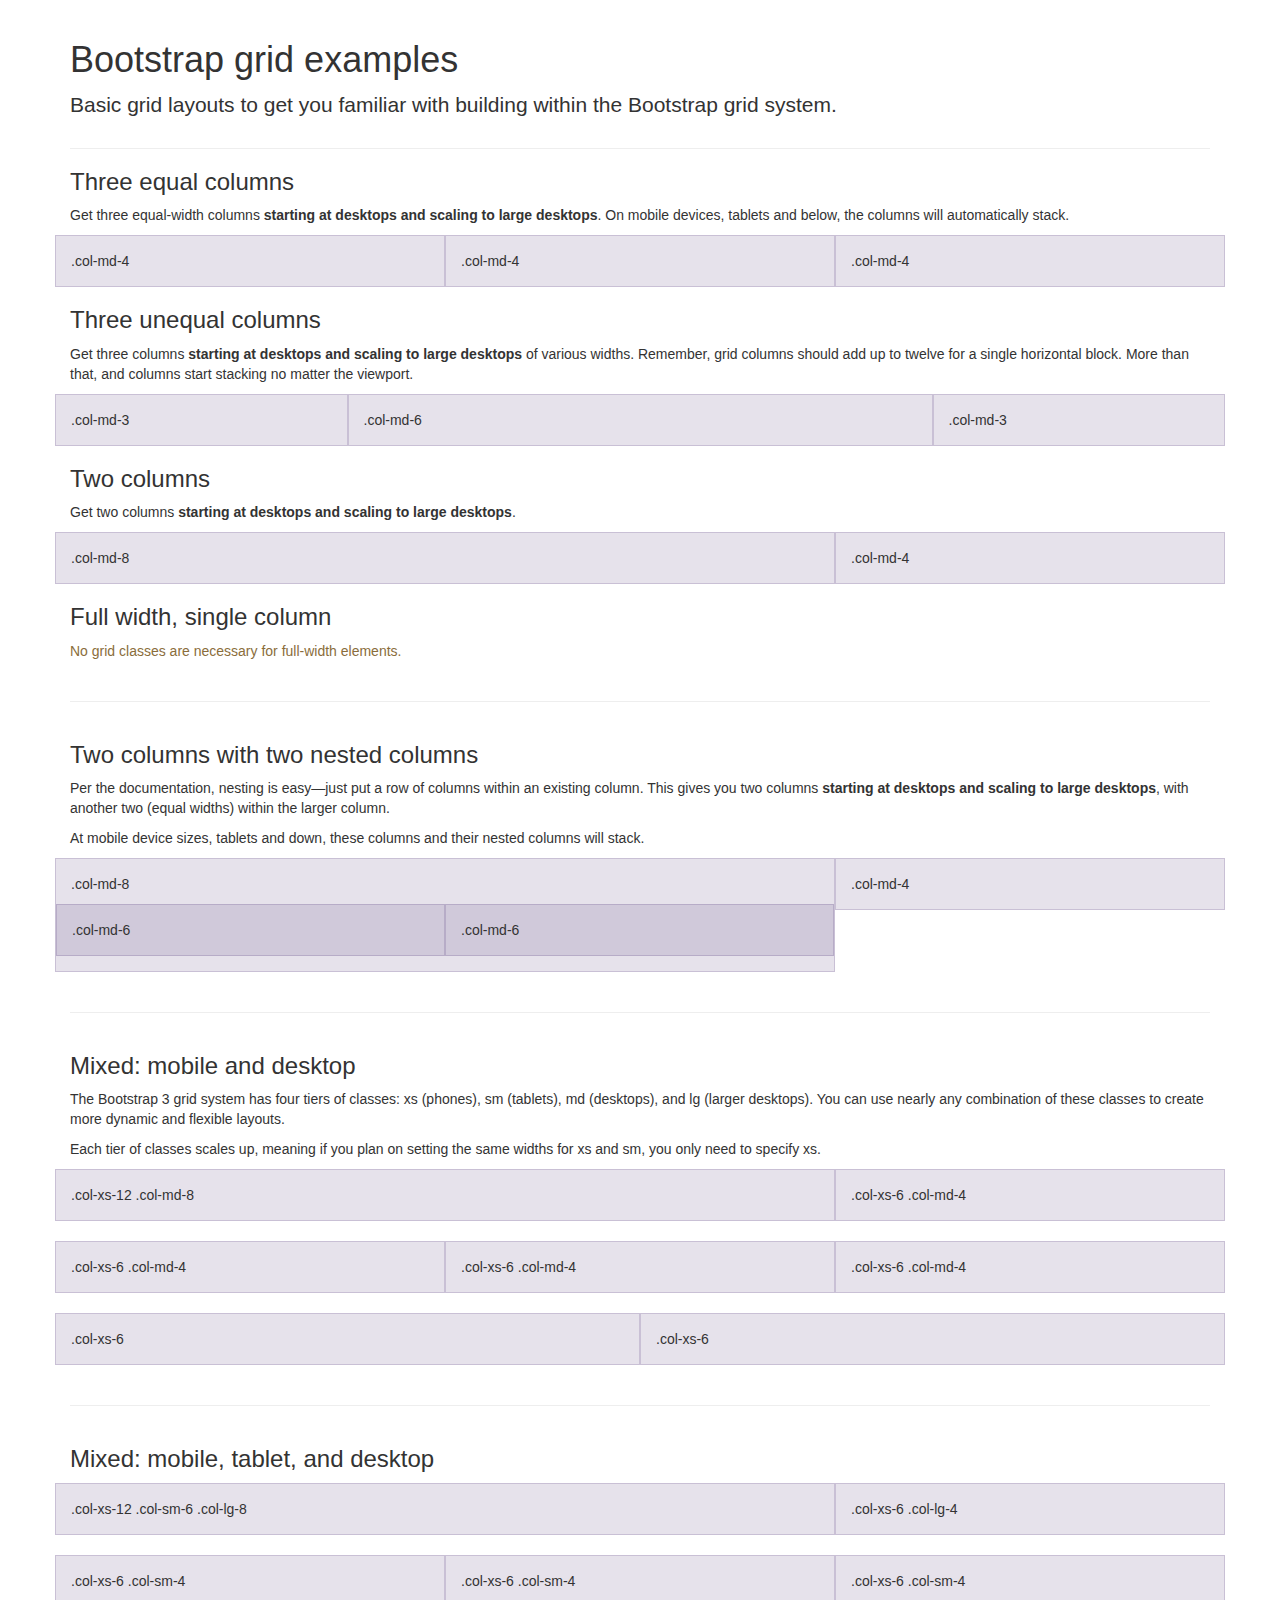
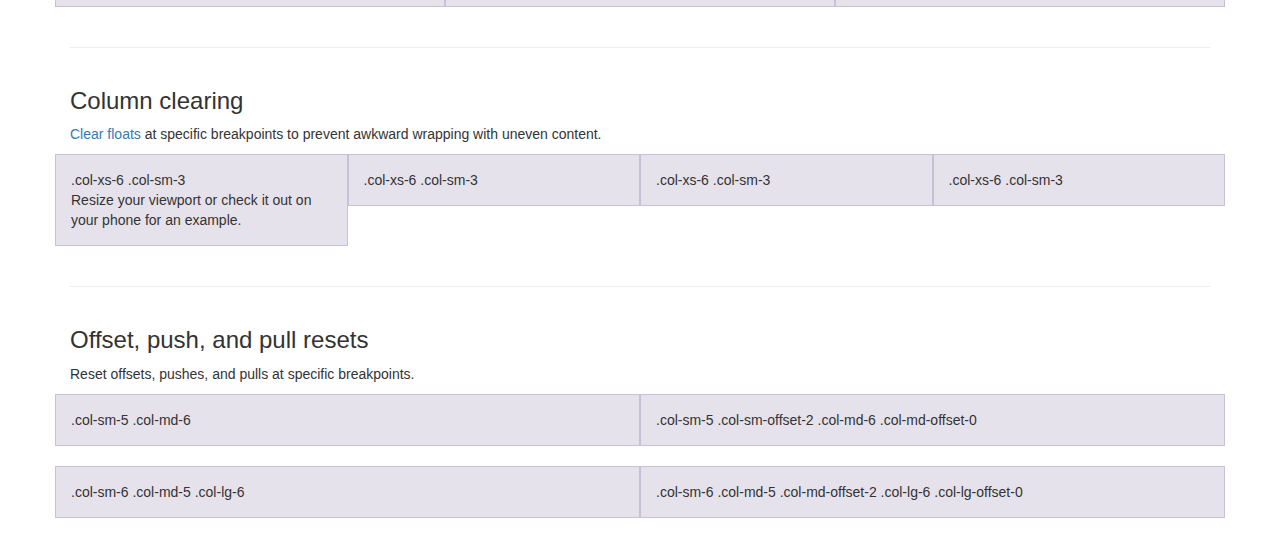
<file: bs/docs/examples/grid/index.html>
<!DOCTYPE html>
<html lang="en">
  <head>
    <meta charset="utf-8">
    <meta http-equiv="X-UA-Compatible" content="IE=edge">
    <meta name="viewport" content="width=device-width, initial-scale=1">
    <!-- The above 3 meta tags *must* come first in the head; any other head content must come *after* these tags -->
    <meta name="description" content="">
    <meta name="author" content="">
    <link rel="icon" href="../../favicon.ico">

    <title>Grid Template for Bootstrap</title>

    <!-- Bootstrap core CSS -->
    <link href="../../dist/css/bootstrap.min.css" rel="stylesheet">

    <!-- IE10 viewport hack for Surface/desktop Windows 8 bug -->
    <link href="../../assets/css/ie10-viewport-bug-workaround.css" rel="stylesheet">

    <!-- Custom styles for this template -->
    <link href="grid.css" rel="stylesheet">

    <!-- Just for debugging purposes. Don't actually copy these 2 lines! -->
    <!--[if lt IE 9]><script src="../../assets/js/ie8-responsive-file-warning.js"></script><![endif]-->
    <script src="../../assets/js/ie-emulation-modes-warning.js"></script>

    <!-- HTML5 shim and Respond.js for IE8 support of HTML5 elements and media queries -->
    <!--[if lt IE 9]>
      <script src="https://oss.maxcdn.com/html5shiv/3.7.3/html5shiv.min.js"></script>
      <script src="https://oss.maxcdn.com/respond/1.4.2/respond.min.js"></script>
    <![endif]-->
  </head>

  <body>
    <div class="container">

      <div class="page-header">
        <h1>Bootstrap grid examples</h1>
        <p class="lead">Basic grid layouts to get you familiar with building within the Bootstrap grid system.</p>
      </div>

      <h3>Three equal columns</h3>
      <p>Get three equal-width columns <strong>starting at desktops and scaling to large desktops</strong>. On mobile devices, tablets and below, the columns will automatically stack.</p>
      <div class="row">
        <div class="col-md-4">.col-md-4</div>
        <div class="col-md-4">.col-md-4</div>
        <div class="col-md-4">.col-md-4</div>
      </div>

      <h3>Three unequal columns</h3>
      <p>Get three columns <strong>starting at desktops and scaling to large desktops</strong> of various widths. Remember, grid columns should add up to twelve for a single horizontal block. More than that, and columns start stacking no matter the viewport.</p>
      <div class="row">
        <div class="col-md-3">.col-md-3</div>
        <div class="col-md-6">.col-md-6</div>
        <div class="col-md-3">.col-md-3</div>
      </div>

      <h3>Two columns</h3>
      <p>Get two columns <strong>starting at desktops and scaling to large desktops</strong>.</p>
      <div class="row">
        <div class="col-md-8">.col-md-8</div>
        <div class="col-md-4">.col-md-4</div>
      </div>

      <h3>Full width, single column</h3>
      <p class="text-warning">No grid classes are necessary for full-width elements.</p>

      <hr>

      <h3>Two columns with two nested columns</h3>
      <p>Per the documentation, nesting is easy—just put a row of columns within an existing column. This gives you two columns <strong>starting at desktops and scaling to large desktops</strong>, with another two (equal widths) within the larger column.</p>
      <p>At mobile device sizes, tablets and down, these columns and their nested columns will stack.</p>
      <div class="row">
        <div class="col-md-8">
          .col-md-8
          <div class="row">
            <div class="col-md-6">.col-md-6</div>
            <div class="col-md-6">.col-md-6</div>
          </div>
        </div>
        <div class="col-md-4">.col-md-4</div>
      </div>

      <hr>

      <h3>Mixed: mobile and desktop</h3>
      <p>The Bootstrap 3 grid system has four tiers of classes: xs (phones), sm (tablets), md (desktops), and lg (larger desktops). You can use nearly any combination of these classes to create more dynamic and flexible layouts.</p>
      <p>Each tier of classes scales up, meaning if you plan on setting the same widths for xs and sm, you only need to specify xs.</p>
      <div class="row">
        <div class="col-xs-12 col-md-8">.col-xs-12 .col-md-8</div>
        <div class="col-xs-6 col-md-4">.col-xs-6 .col-md-4</div>
      </div>
      <div class="row">
        <div class="col-xs-6 col-md-4">.col-xs-6 .col-md-4</div>
        <div class="col-xs-6 col-md-4">.col-xs-6 .col-md-4</div>
        <div class="col-xs-6 col-md-4">.col-xs-6 .col-md-4</div>
      </div>
      <div class="row">
        <div class="col-xs-6">.col-xs-6</div>
        <div class="col-xs-6">.col-xs-6</div>
      </div>

      <hr>

      <h3>Mixed: mobile, tablet, and desktop</h3>
      <p></p>
      <div class="row">
        <div class="col-xs-12 col-sm-6 col-lg-8">.col-xs-12 .col-sm-6 .col-lg-8</div>
        <div class="col-xs-6 col-lg-4">.col-xs-6 .col-lg-4</div>
      </div>
      <div class="row">
        <div class="col-xs-6 col-sm-4">.col-xs-6 .col-sm-4</div>
        <div class="col-xs-6 col-sm-4">.col-xs-6 .col-sm-4</div>
        <div class="col-xs-6 col-sm-4">.col-xs-6 .col-sm-4</div>
      </div>

      <hr>

      <h3>Column clearing</h3>
      <p><a href="http://getbootstrap.com/css/#grid-responsive-resets">Clear floats</a> at specific breakpoints to prevent awkward wrapping with uneven content.</p>
      <div class="row">
        <div class="col-xs-6 col-sm-3">
          .col-xs-6 .col-sm-3
          <br>
          Resize your viewport or check it out on your phone for an example.
        </div>
        <div class="col-xs-6 col-sm-3">.col-xs-6 .col-sm-3</div>

        <!-- Add the extra clearfix for only the required viewport -->
        <div class="clearfix visible-xs"></div>

        <div class="col-xs-6 col-sm-3">.col-xs-6 .col-sm-3</div>
        <div class="col-xs-6 col-sm-3">.col-xs-6 .col-sm-3</div>
      </div>

      <hr>

      <h3>Offset, push, and pull resets</h3>
      <p>Reset offsets, pushes, and pulls at specific breakpoints.</p>
      <div class="row">
        <div class="col-sm-5 col-md-6">.col-sm-5 .col-md-6</div>
        <div class="col-sm-5 col-sm-offset-2 col-md-6 col-md-offset-0">.col-sm-5 .col-sm-offset-2 .col-md-6 .col-md-offset-0</div>
      </div>
      <div class="row">
        <div class="col-sm-6 col-md-5 col-lg-6">.col-sm-6 .col-md-5 .col-lg-6</div>
        <div class="col-sm-6 col-md-5 col-md-offset-2 col-lg-6 col-lg-offset-0">.col-sm-6 .col-md-5 .col-md-offset-2 .col-lg-6 .col-lg-offset-0</div>
      </div>


    </div> <!-- /container -->


    <!-- IE10 viewport hack for Surface/desktop Windows 8 bug -->
    <script src="../../assets/js/ie10-viewport-bug-workaround.js"></script>
  </body>
</html>
</file>
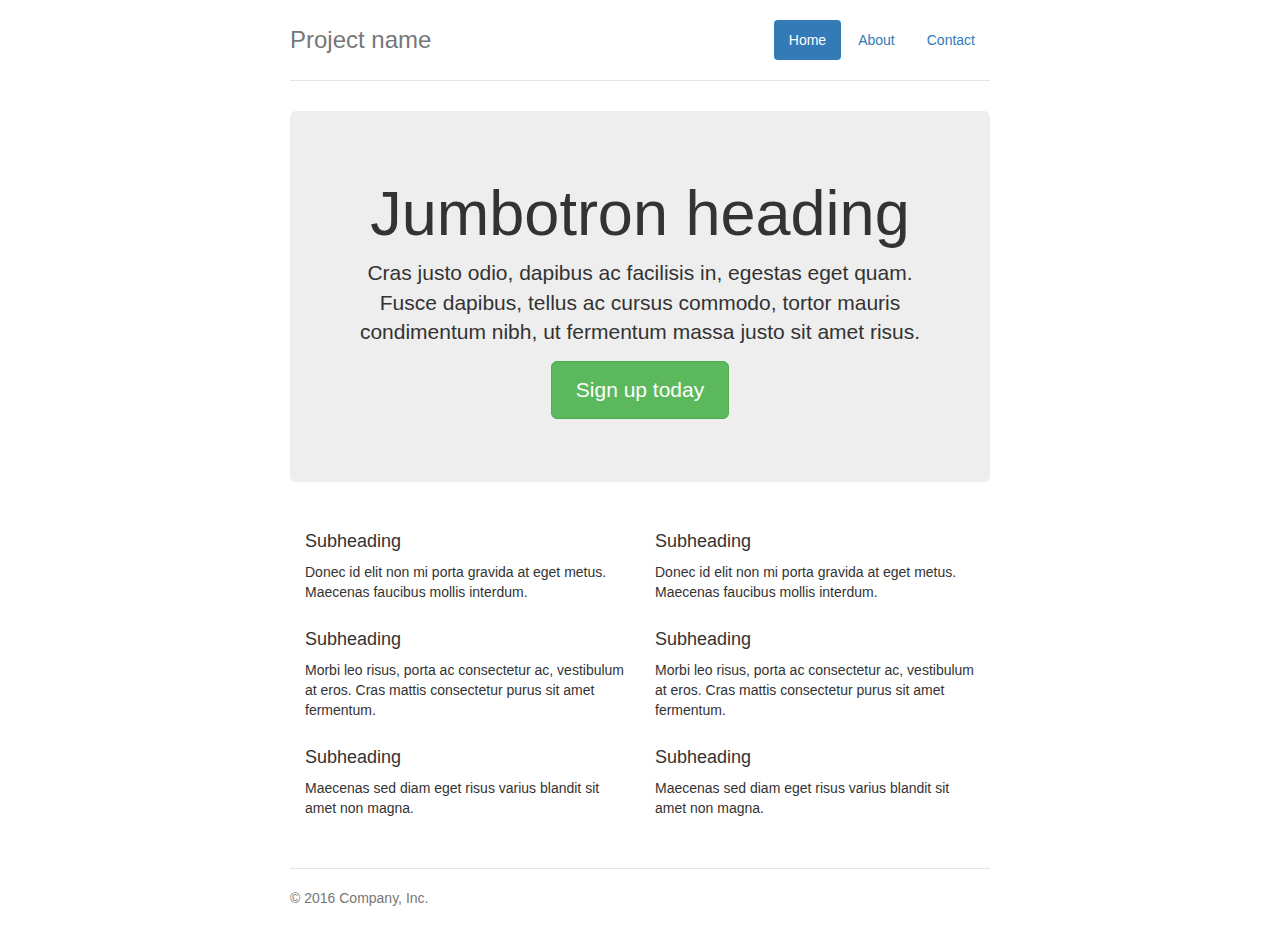
<file: bs/docs/examples/jumbotron-narrow/index.html>
<!DOCTYPE html>
<html lang="en">
  <head>
    <meta charset="utf-8">
    <meta http-equiv="X-UA-Compatible" content="IE=edge">
    <meta name="viewport" content="width=device-width, initial-scale=1">
    <!-- The above 3 meta tags *must* come first in the head; any other head content must come *after* these tags -->
    <meta name="description" content="">
    <meta name="author" content="">
    <link rel="icon" href="../../favicon.ico">

    <title>Narrow Jumbotron Template for Bootstrap</title>

    <!-- Bootstrap core CSS -->
    <link href="../../dist/css/bootstrap.min.css" rel="stylesheet">

    <!-- IE10 viewport hack for Surface/desktop Windows 8 bug -->
    <link href="../../assets/css/ie10-viewport-bug-workaround.css" rel="stylesheet">

    <!-- Custom styles for this template -->
    <link href="jumbotron-narrow.css" rel="stylesheet">

    <!-- Just for debugging purposes. Don't actually copy these 2 lines! -->
    <!--[if lt IE 9]><script src="../../assets/js/ie8-responsive-file-warning.js"></script><![endif]-->
    <script src="../../assets/js/ie-emulation-modes-warning.js"></script>

    <!-- HTML5 shim and Respond.js for IE8 support of HTML5 elements and media queries -->
    <!--[if lt IE 9]>
      <script src="https://oss.maxcdn.com/html5shiv/3.7.3/html5shiv.min.js"></script>
      <script src="https://oss.maxcdn.com/respond/1.4.2/respond.min.js"></script>
    <![endif]-->
  </head>

  <body>

    <div class="container">
      <div class="header clearfix">
        <nav>
          <ul class="nav nav-pills pull-right">
            <li role="presentation" class="active"><a href="#">Home</a></li>
            <li role="presentation"><a href="#">About</a></li>
            <li role="presentation"><a href="#">Contact</a></li>
          </ul>
        </nav>
        <h3 class="text-muted">Project name</h3>
      </div>

      <div class="jumbotron">
        <h1>Jumbotron heading</h1>
        <p class="lead">Cras justo odio, dapibus ac facilisis in, egestas eget quam. Fusce dapibus, tellus ac cursus commodo, tortor mauris condimentum nibh, ut fermentum massa justo sit amet risus.</p>
        <p><a class="btn btn-lg btn-success" href="#" role="button">Sign up today</a></p>
      </div>

      <div class="row marketing">
        <div class="col-lg-6">
          <h4>Subheading</h4>
          <p>Donec id elit non mi porta gravida at eget metus. Maecenas faucibus mollis interdum.</p>

          <h4>Subheading</h4>
          <p>Morbi leo risus, porta ac consectetur ac, vestibulum at eros. Cras mattis consectetur purus sit amet fermentum.</p>

          <h4>Subheading</h4>
          <p>Maecenas sed diam eget risus varius blandit sit amet non magna.</p>
        </div>

        <div class="col-lg-6">
          <h4>Subheading</h4>
          <p>Donec id elit non mi porta gravida at eget metus. Maecenas faucibus mollis interdum.</p>

          <h4>Subheading</h4>
          <p>Morbi leo risus, porta ac consectetur ac, vestibulum at eros. Cras mattis consectetur purus sit amet fermentum.</p>

          <h4>Subheading</h4>
          <p>Maecenas sed diam eget risus varius blandit sit amet non magna.</p>
        </div>
      </div>

      <footer class="footer">
        <p>&copy; 2016 Company, Inc.</p>
      </footer>

    </div> <!-- /container -->


    <!-- IE10 viewport hack for Surface/desktop Windows 8 bug -->
    <script src="../../assets/js/ie10-viewport-bug-workaround.js"></script>
  </body>
</html>
</file>
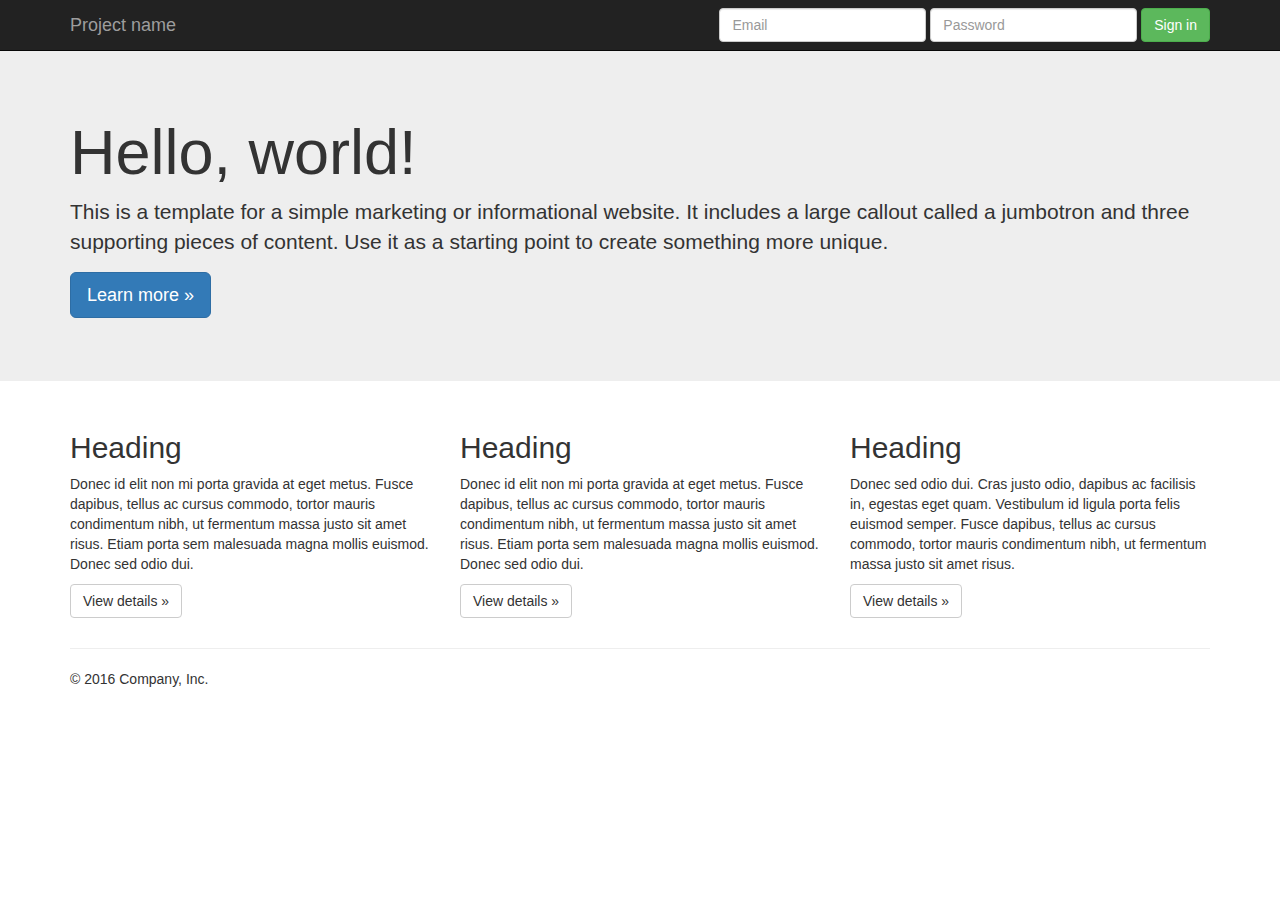
<file: bs/docs/examples/jumbotron/index.html>
<!DOCTYPE html>
<html lang="en">
  <head>
    <meta charset="utf-8">
    <meta http-equiv="X-UA-Compatible" content="IE=edge">
    <meta name="viewport" content="width=device-width, initial-scale=1">
    <!-- The above 3 meta tags *must* come first in the head; any other head content must come *after* these tags -->
    <meta name="description" content="">
    <meta name="author" content="">
    <link rel="icon" href="../../favicon.ico">

    <title>Jumbotron Template for Bootstrap</title>

    <!-- Bootstrap core CSS -->
    <link href="../../dist/css/bootstrap.min.css" rel="stylesheet">

    <!-- IE10 viewport hack for Surface/desktop Windows 8 bug -->
    <link href="../../assets/css/ie10-viewport-bug-workaround.css" rel="stylesheet">

    <!-- Custom styles for this template -->
    <link href="jumbotron.css" rel="stylesheet">

    <!-- Just for debugging purposes. Don't actually copy these 2 lines! -->
    <!--[if lt IE 9]><script src="../../assets/js/ie8-responsive-file-warning.js"></script><![endif]-->
    <script src="../../assets/js/ie-emulation-modes-warning.js"></script>

    <!-- HTML5 shim and Respond.js for IE8 support of HTML5 elements and media queries -->
    <!--[if lt IE 9]>
      <script src="https://oss.maxcdn.com/html5shiv/3.7.3/html5shiv.min.js"></script>
      <script src="https://oss.maxcdn.com/respond/1.4.2/respond.min.js"></script>
    <![endif]-->
  </head>

  <body>

    <nav class="navbar navbar-inverse navbar-fixed-top">
      <div class="container">
        <div class="navbar-header">
          <button type="button" class="navbar-toggle collapsed" data-toggle="collapse" data-target="#navbar" aria-expanded="false" aria-controls="navbar">
            <span class="sr-only">Toggle navigation</span>
            <span class="icon-bar"></span>
            <span class="icon-bar"></span>
            <span class="icon-bar"></span>
          </button>
          <a class="navbar-brand" href="#">Project name</a>
        </div>
        <div id="navbar" class="navbar-collapse collapse">
          <form class="navbar-form navbar-right">
            <div class="form-group">
              <input type="text" placeholder="Email" class="form-control">
            </div>
            <div class="form-group">
              <input type="password" placeholder="Password" class="form-control">
            </div>
            <button type="submit" class="btn btn-success">Sign in</button>
          </form>
        </div><!--/.navbar-collapse -->
      </div>
    </nav>

    <!-- Main jumbotron for a primary marketing message or call to action -->
    <div class="jumbotron">
      <div class="container">
        <h1>Hello, world!</h1>
        <p>This is a template for a simple marketing or informational website. It includes a large callout called a jumbotron and three supporting pieces of content. Use it as a starting point to create something more unique.</p>
        <p><a class="btn btn-primary btn-lg" href="#" role="button">Learn more &raquo;</a></p>
      </div>
    </div>

    <div class="container">
      <!-- Example row of columns -->
      <div class="row">
        <div class="col-md-4">
          <h2>Heading</h2>
          <p>Donec id elit non mi porta gravida at eget metus. Fusce dapibus, tellus ac cursus commodo, tortor mauris condimentum nibh, ut fermentum massa justo sit amet risus. Etiam porta sem malesuada magna mollis euismod. Donec sed odio dui. </p>
          <p><a class="btn btn-default" href="#" role="button">View details &raquo;</a></p>
        </div>
        <div class="col-md-4">
          <h2>Heading</h2>
          <p>Donec id elit non mi porta gravida at eget metus. Fusce dapibus, tellus ac cursus commodo, tortor mauris condimentum nibh, ut fermentum massa justo sit amet risus. Etiam porta sem malesuada magna mollis euismod. Donec sed odio dui. </p>
          <p><a class="btn btn-default" href="#" role="button">View details &raquo;</a></p>
       </div>
        <div class="col-md-4">
          <h2>Heading</h2>
          <p>Donec sed odio dui. Cras justo odio, dapibus ac facilisis in, egestas eget quam. Vestibulum id ligula porta felis euismod semper. Fusce dapibus, tellus ac cursus commodo, tortor mauris condimentum nibh, ut fermentum massa justo sit amet risus.</p>
          <p><a class="btn btn-default" href="#" role="button">View details &raquo;</a></p>
        </div>
      </div>

      <hr>

      <footer>
        <p>&copy; 2016 Company, Inc.</p>
      </footer>
    </div> <!-- /container -->


    <!-- Bootstrap core JavaScript
    ================================================== -->
    <!-- Placed at the end of the document so the pages load faster -->
    <script src="https://ajax.googleapis.com/ajax/libs/jquery/1.12.4/jquery.min.js"></script>
    <script>window.jQuery || document.write('<script src="../../assets/js/vendor/jquery.min.js"><\/script>')</script>
    <script src="../../dist/js/bootstrap.min.js"></script>
    <!-- IE10 viewport hack for Surface/desktop Windows 8 bug -->
    <script src="../../assets/js/ie10-viewport-bug-workaround.js"></script>
  </body>
</html>
</file>
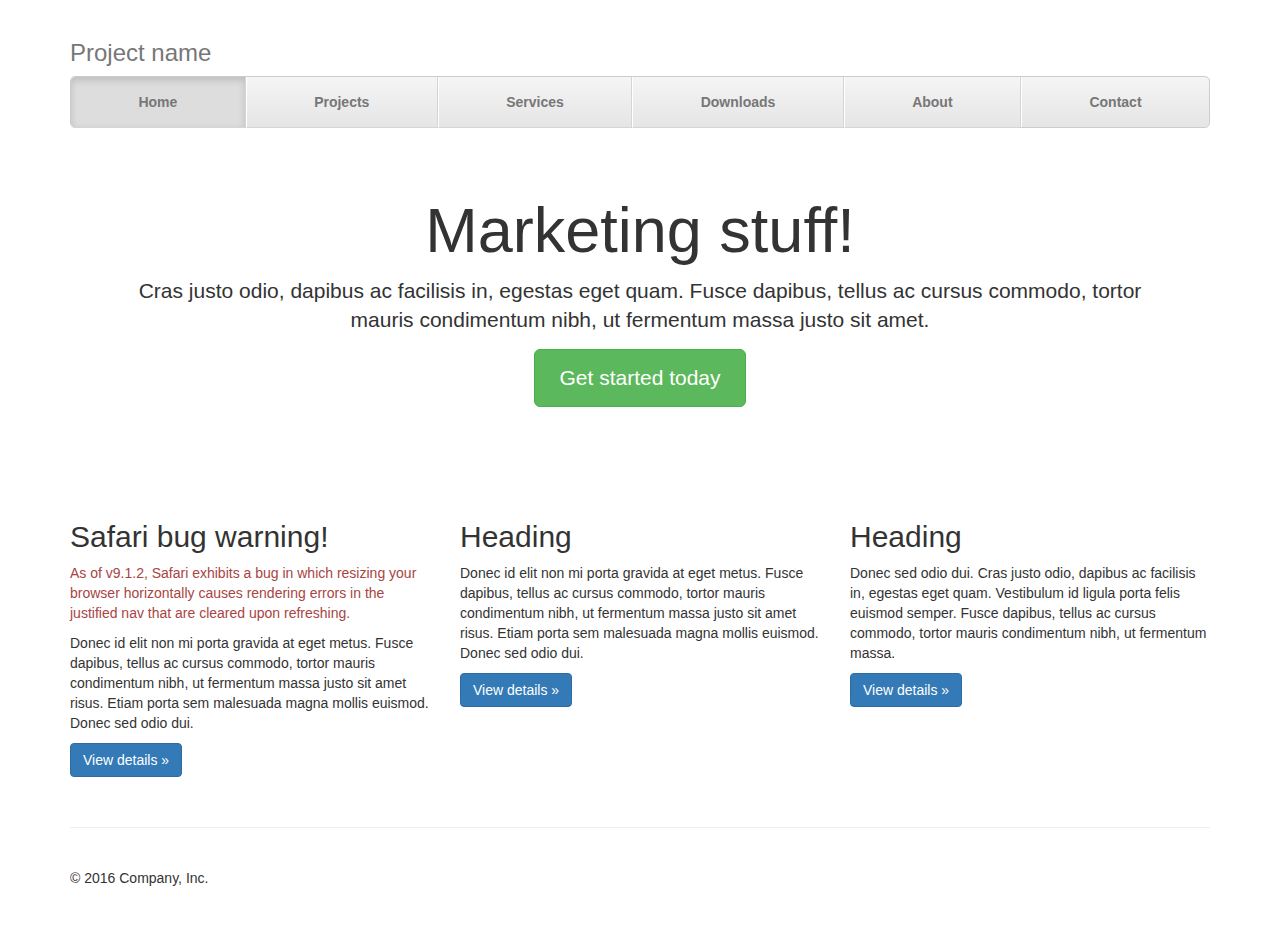
<file: bs/docs/examples/justified-nav/index.html>
<!DOCTYPE html>
<html lang="en">
  <head>
    <meta charset="utf-8">
    <meta http-equiv="X-UA-Compatible" content="IE=edge">
    <meta name="viewport" content="width=device-width, initial-scale=1">
    <!-- The above 3 meta tags *must* come first in the head; any other head content must come *after* these tags -->
    <meta name="description" content="">
    <meta name="author" content="">
    <link rel="icon" href="../../favicon.ico">

    <title>Justified Nav Template for Bootstrap</title>

    <!-- Bootstrap core CSS -->
    <link href="../../dist/css/bootstrap.min.css" rel="stylesheet">

    <!-- IE10 viewport hack for Surface/desktop Windows 8 bug -->
    <link href="../../assets/css/ie10-viewport-bug-workaround.css" rel="stylesheet">

    <!-- Custom styles for this template -->
    <link href="justified-nav.css" rel="stylesheet">

    <!-- Just for debugging purposes. Don't actually copy these 2 lines! -->
    <!--[if lt IE 9]><script src="../../assets/js/ie8-responsive-file-warning.js"></script><![endif]-->
    <script src="../../assets/js/ie-emulation-modes-warning.js"></script>

    <!-- HTML5 shim and Respond.js for IE8 support of HTML5 elements and media queries -->
    <!--[if lt IE 9]>
      <script src="https://oss.maxcdn.com/html5shiv/3.7.3/html5shiv.min.js"></script>
      <script src="https://oss.maxcdn.com/respond/1.4.2/respond.min.js"></script>
    <![endif]-->
  </head>

  <body>

    <div class="container">

      <!-- The justified navigation menu is meant for single line per list item.
           Multiple lines will require custom code not provided by Bootstrap. -->
      <div class="masthead">
        <h3 class="text-muted">Project name</h3>
        <nav>
          <ul class="nav nav-justified">
            <li class="active"><a href="#">Home</a></li>
            <li><a href="#">Projects</a></li>
            <li><a href="#">Services</a></li>
            <li><a href="#">Downloads</a></li>
            <li><a href="#">About</a></li>
            <li><a href="#">Contact</a></li>
          </ul>
        </nav>
      </div>

      <!-- Jumbotron -->
      <div class="jumbotron">
        <h1>Marketing stuff!</h1>
        <p class="lead">Cras justo odio, dapibus ac facilisis in, egestas eget quam. Fusce dapibus, tellus ac cursus commodo, tortor mauris condimentum nibh, ut fermentum massa justo sit amet.</p>
        <p><a class="btn btn-lg btn-success" href="#" role="button">Get started today</a></p>
      </div>

      <!-- Example row of columns -->
      <div class="row">
        <div class="col-lg-4">
          <h2>Safari bug warning!</h2>
          <p class="text-danger">As of v9.1.2, Safari exhibits a bug in which resizing your browser horizontally causes rendering errors in the justified nav that are cleared upon refreshing.</p>
          <p>Donec id elit non mi porta gravida at eget metus. Fusce dapibus, tellus ac cursus commodo, tortor mauris condimentum nibh, ut fermentum massa justo sit amet risus. Etiam porta sem malesuada magna mollis euismod. Donec sed odio dui. </p>
          <p><a class="btn btn-primary" href="#" role="button">View details &raquo;</a></p>
        </div>
        <div class="col-lg-4">
          <h2>Heading</h2>
          <p>Donec id elit non mi porta gravida at eget metus. Fusce dapibus, tellus ac cursus commodo, tortor mauris condimentum nibh, ut fermentum massa justo sit amet risus. Etiam porta sem malesuada magna mollis euismod. Donec sed odio dui. </p>
          <p><a class="btn btn-primary" href="#" role="button">View details &raquo;</a></p>
       </div>
        <div class="col-lg-4">
          <h2>Heading</h2>
          <p>Donec sed odio dui. Cras justo odio, dapibus ac facilisis in, egestas eget quam. Vestibulum id ligula porta felis euismod semper. Fusce dapibus, tellus ac cursus commodo, tortor mauris condimentum nibh, ut fermentum massa.</p>
          <p><a class="btn btn-primary" href="#" role="button">View details &raquo;</a></p>
        </div>
      </div>

      <!-- Site footer -->
      <footer class="footer">
        <p>&copy; 2016 Company, Inc.</p>
      </footer>

    </div> <!-- /container -->


    <!-- IE10 viewport hack for Surface/desktop Windows 8 bug -->
    <script src="../../assets/js/ie10-viewport-bug-workaround.js"></script>
  </body>
</html>
</file>
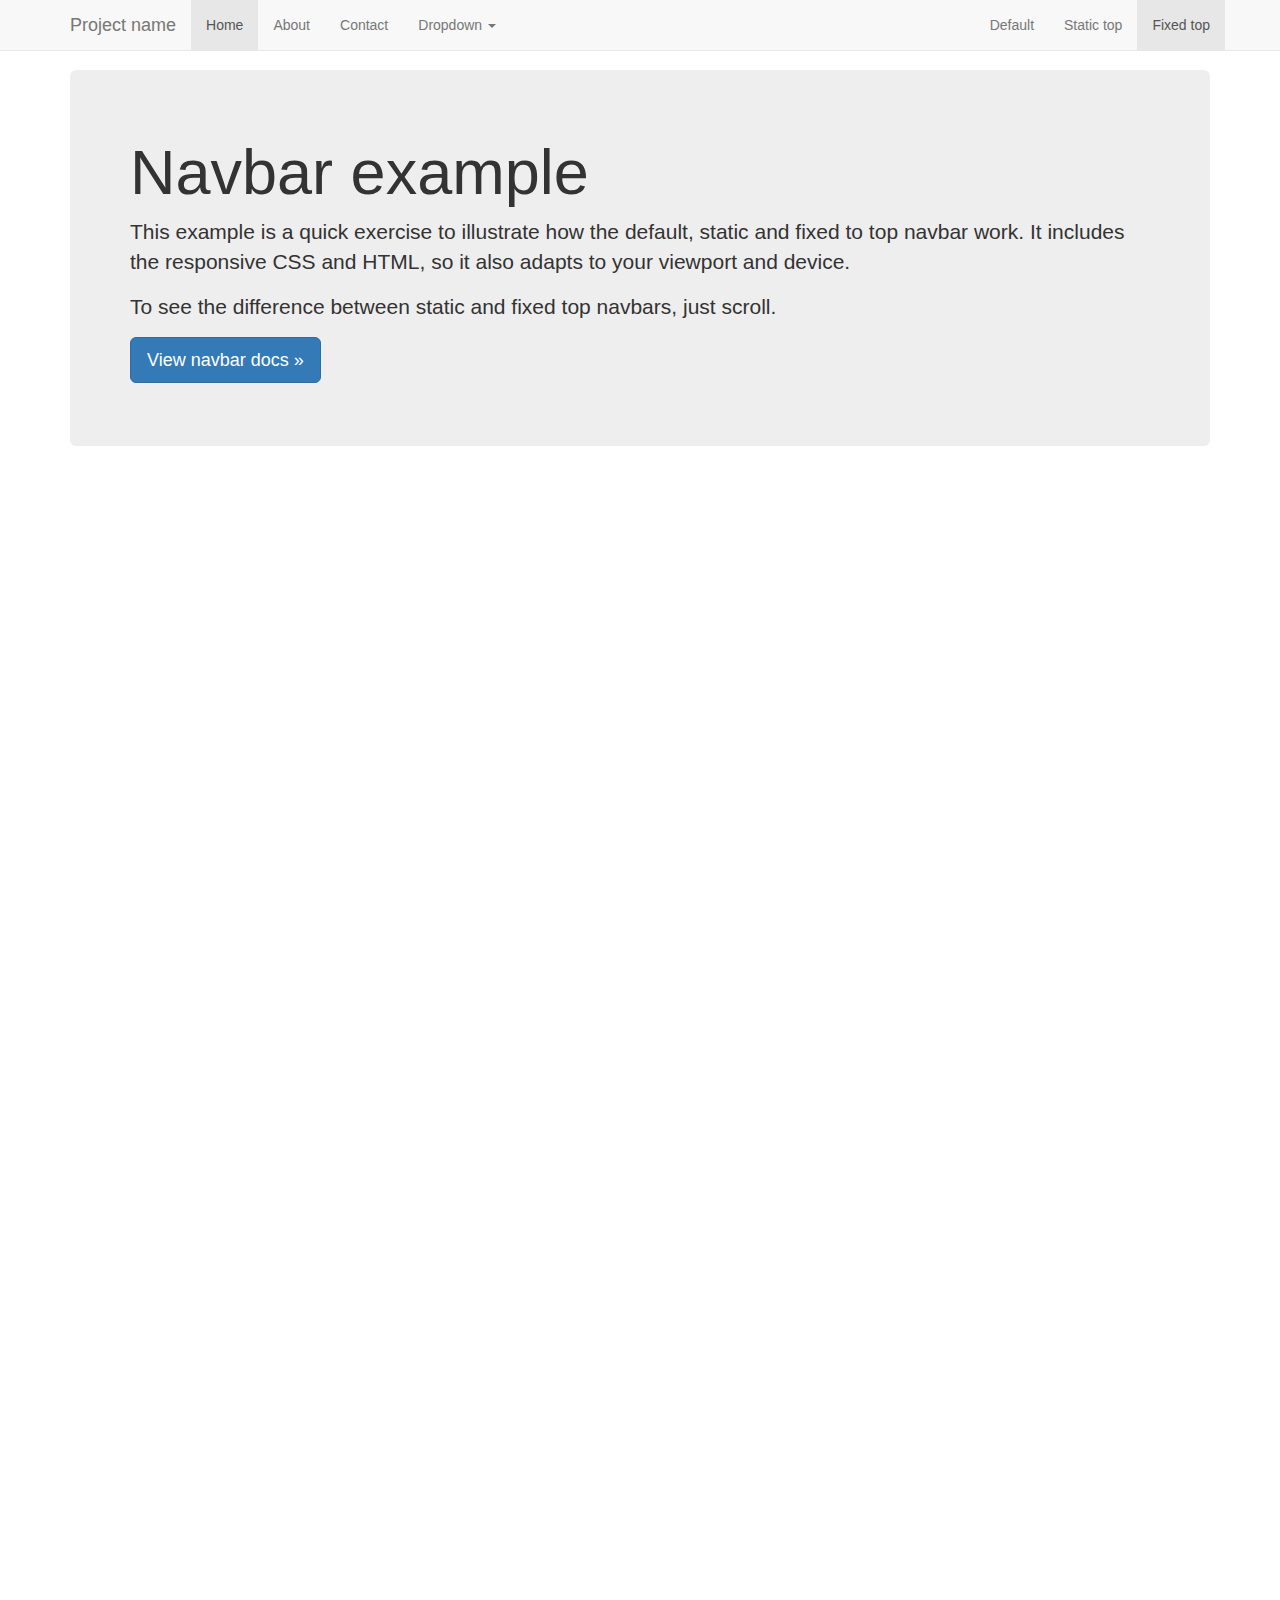
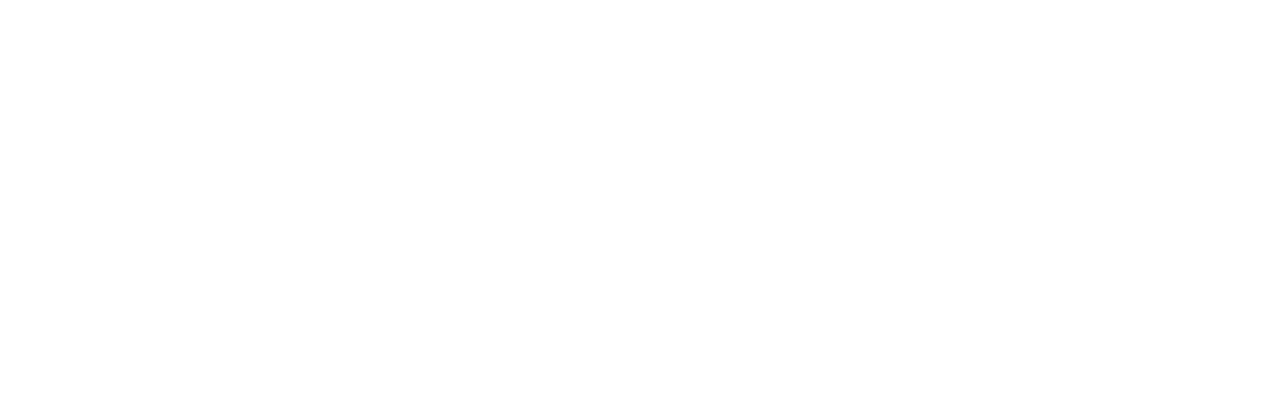
<file: bs/docs/examples/navbar-fixed-top/index.html>
<!DOCTYPE html>
<html lang="en">
  <head>
    <meta charset="utf-8">
    <meta http-equiv="X-UA-Compatible" content="IE=edge">
    <meta name="viewport" content="width=device-width, initial-scale=1">
    <!-- The above 3 meta tags *must* come first in the head; any other head content must come *after* these tags -->
    <meta name="description" content="">
    <meta name="author" content="">
    <link rel="icon" href="../../favicon.ico">

    <title>Fixed Top Navbar Example for Bootstrap</title>

    <!-- Bootstrap core CSS -->
    <link href="../../dist/css/bootstrap.min.css" rel="stylesheet">

    <!-- IE10 viewport hack for Surface/desktop Windows 8 bug -->
    <link href="../../assets/css/ie10-viewport-bug-workaround.css" rel="stylesheet">

    <!-- Custom styles for this template -->
    <link href="navbar-fixed-top.css" rel="stylesheet">

    <!-- Just for debugging purposes. Don't actually copy these 2 lines! -->
    <!--[if lt IE 9]><script src="../../assets/js/ie8-responsive-file-warning.js"></script><![endif]-->
    <script src="../../assets/js/ie-emulation-modes-warning.js"></script>

    <!-- HTML5 shim and Respond.js for IE8 support of HTML5 elements and media queries -->
    <!--[if lt IE 9]>
      <script src="https://oss.maxcdn.com/html5shiv/3.7.3/html5shiv.min.js"></script>
      <script src="https://oss.maxcdn.com/respond/1.4.2/respond.min.js"></script>
    <![endif]-->
  </head>

  <body>

    <!-- Fixed navbar -->
    <nav class="navbar navbar-default navbar-fixed-top">
      <div class="container">
        <div class="navbar-header">
          <button type="button" class="navbar-toggle collapsed" data-toggle="collapse" data-target="#navbar" aria-expanded="false" aria-controls="navbar">
            <span class="sr-only">Toggle navigation</span>
            <span class="icon-bar"></span>
            <span class="icon-bar"></span>
            <span class="icon-bar"></span>
          </button>
          <a class="navbar-brand" href="#">Project name</a>
        </div>
        <div id="navbar" class="navbar-collapse collapse">
          <ul class="nav navbar-nav">
            <li class="active"><a href="#">Home</a></li>
            <li><a href="#about">About</a></li>
            <li><a href="#contact">Contact</a></li>
            <li class="dropdown">
              <a href="#" class="dropdown-toggle" data-toggle="dropdown" role="button" aria-haspopup="true" aria-expanded="false">Dropdown <span class="caret"></span></a>
              <ul class="dropdown-menu">
                <li><a href="#">Action</a></li>
                <li><a href="#">Another action</a></li>
                <li><a href="#">Something else here</a></li>
                <li role="separator" class="divider"></li>
                <li class="dropdown-header">Nav header</li>
                <li><a href="#">Separated link</a></li>
                <li><a href="#">One more separated link</a></li>
              </ul>
            </li>
          </ul>
          <ul class="nav navbar-nav navbar-right">
            <li><a href="../navbar/">Default</a></li>
            <li><a href="../navbar-static-top/">Static top</a></li>
            <li class="active"><a href="./">Fixed top <span class="sr-only">(current)</span></a></li>
          </ul>
        </div><!--/.nav-collapse -->
      </div>
    </nav>

    <div class="container">

      <!-- Main component for a primary marketing message or call to action -->
      <div class="jumbotron">
        <h1>Navbar example</h1>
        <p>This example is a quick exercise to illustrate how the default, static and fixed to top navbar work. It includes the responsive CSS and HTML, so it also adapts to your viewport and device.</p>
        <p>To see the difference between static and fixed top navbars, just scroll.</p>
        <p>
          <a class="btn btn-lg btn-primary" href="../../components/#navbar" role="button">View navbar docs &raquo;</a>
        </p>
      </div>

    </div> <!-- /container -->


    <!-- Bootstrap core JavaScript
    ================================================== -->
    <!-- Placed at the end of the document so the pages load faster -->
    <script src="https://ajax.googleapis.com/ajax/libs/jquery/1.12.4/jquery.min.js"></script>
    <script>window.jQuery || document.write('<script src="../../assets/js/vendor/jquery.min.js"><\/script>')</script>
    <script src="../../dist/js/bootstrap.min.js"></script>
    <!-- IE10 viewport hack for Surface/desktop Windows 8 bug -->
    <script src="../../assets/js/ie10-viewport-bug-workaround.js"></script>
  </body>
</html>
</file>
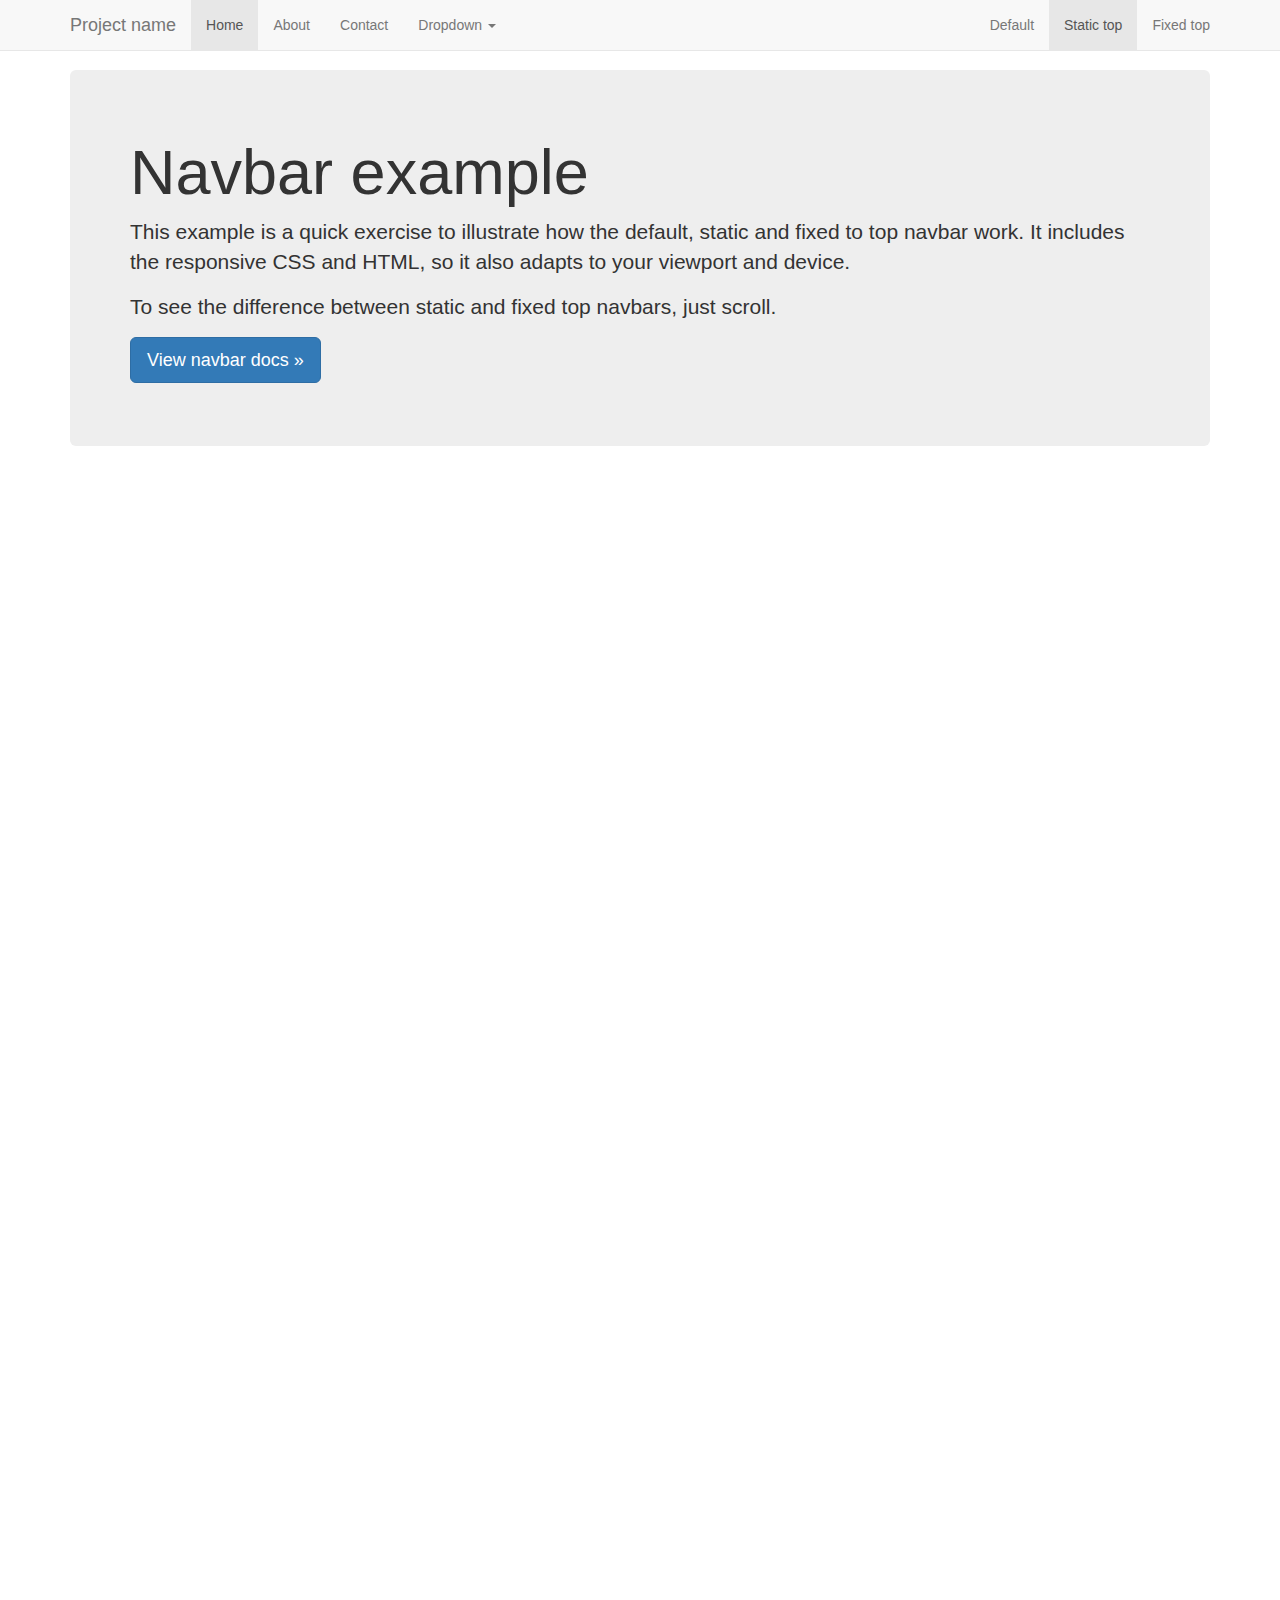
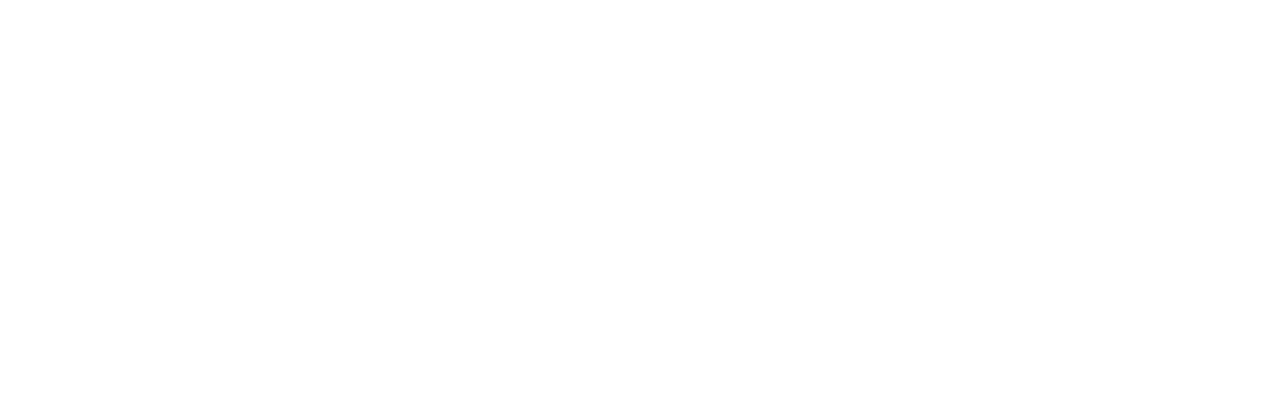
<file: bs/docs/examples/navbar-static-top/index.html>
<!DOCTYPE html>
<html lang="en">
  <head>
    <meta charset="utf-8">
    <meta http-equiv="X-UA-Compatible" content="IE=edge">
    <meta name="viewport" content="width=device-width, initial-scale=1">
    <!-- The above 3 meta tags *must* come first in the head; any other head content must come *after* these tags -->
    <meta name="description" content="">
    <meta name="author" content="">
    <link rel="icon" href="../../favicon.ico">

    <title>Static Top Navbar Example for Bootstrap</title>

    <!-- Bootstrap core CSS -->
    <link href="../../dist/css/bootstrap.min.css" rel="stylesheet">

    <!-- IE10 viewport hack for Surface/desktop Windows 8 bug -->
    <link href="../../assets/css/ie10-viewport-bug-workaround.css" rel="stylesheet">

    <!-- Custom styles for this template -->
    <link href="navbar-static-top.css" rel="stylesheet">

    <!-- Just for debugging purposes. Don't actually copy these 2 lines! -->
    <!--[if lt IE 9]><script src="../../assets/js/ie8-responsive-file-warning.js"></script><![endif]-->
    <script src="../../assets/js/ie-emulation-modes-warning.js"></script>

    <!-- HTML5 shim and Respond.js for IE8 support of HTML5 elements and media queries -->
    <!--[if lt IE 9]>
      <script src="https://oss.maxcdn.com/html5shiv/3.7.3/html5shiv.min.js"></script>
      <script src="https://oss.maxcdn.com/respond/1.4.2/respond.min.js"></script>
    <![endif]-->
  </head>

  <body>

    <!-- Static navbar -->
    <nav class="navbar navbar-default navbar-static-top">
      <div class="container">
        <div class="navbar-header">
          <button type="button" class="navbar-toggle collapsed" data-toggle="collapse" data-target="#navbar" aria-expanded="false" aria-controls="navbar">
            <span class="sr-only">Toggle navigation</span>
            <span class="icon-bar"></span>
            <span class="icon-bar"></span>
            <span class="icon-bar"></span>
          </button>
          <a class="navbar-brand" href="#">Project name</a>
        </div>
        <div id="navbar" class="navbar-collapse collapse">
          <ul class="nav navbar-nav">
            <li class="active"><a href="#">Home</a></li>
            <li><a href="#about">About</a></li>
            <li><a href="#contact">Contact</a></li>
            <li class="dropdown">
              <a href="#" class="dropdown-toggle" data-toggle="dropdown" role="button" aria-haspopup="true" aria-expanded="false">Dropdown <span class="caret"></span></a>
              <ul class="dropdown-menu">
                <li><a href="#">Action</a></li>
                <li><a href="#">Another action</a></li>
                <li><a href="#">Something else here</a></li>
                <li role="separator" class="divider"></li>
                <li class="dropdown-header">Nav header</li>
                <li><a href="#">Separated link</a></li>
                <li><a href="#">One more separated link</a></li>
              </ul>
            </li>
          </ul>
          <ul class="nav navbar-nav navbar-right">
            <li><a href="../navbar/">Default</a></li>
            <li class="active"><a href="./">Static top <span class="sr-only">(current)</span></a></li>
            <li><a href="../navbar-fixed-top/">Fixed top</a></li>
          </ul>
        </div><!--/.nav-collapse -->
      </div>
    </nav>


    <div class="container">

      <!-- Main component for a primary marketing message or call to action -->
      <div class="jumbotron">
        <h1>Navbar example</h1>
        <p>This example is a quick exercise to illustrate how the default, static and fixed to top navbar work. It includes the responsive CSS and HTML, so it also adapts to your viewport and device.</p>
        <p>To see the difference between static and fixed top navbars, just scroll.</p>
        <p>
          <a class="btn btn-lg btn-primary" href="../../components/#navbar" role="button">View navbar docs &raquo;</a>
        </p>
      </div>

    </div> <!-- /container -->


    <!-- Bootstrap core JavaScript
    ================================================== -->
    <!-- Placed at the end of the document so the pages load faster -->
    <script src="https://ajax.googleapis.com/ajax/libs/jquery/1.12.4/jquery.min.js"></script>
    <script>window.jQuery || document.write('<script src="../../assets/js/vendor/jquery.min.js"><\/script>')</script>
    <script src="../../dist/js/bootstrap.min.js"></script>
    <!-- IE10 viewport hack for Surface/desktop Windows 8 bug -->
    <script src="../../assets/js/ie10-viewport-bug-workaround.js"></script>
  </body>
</html>
</file>
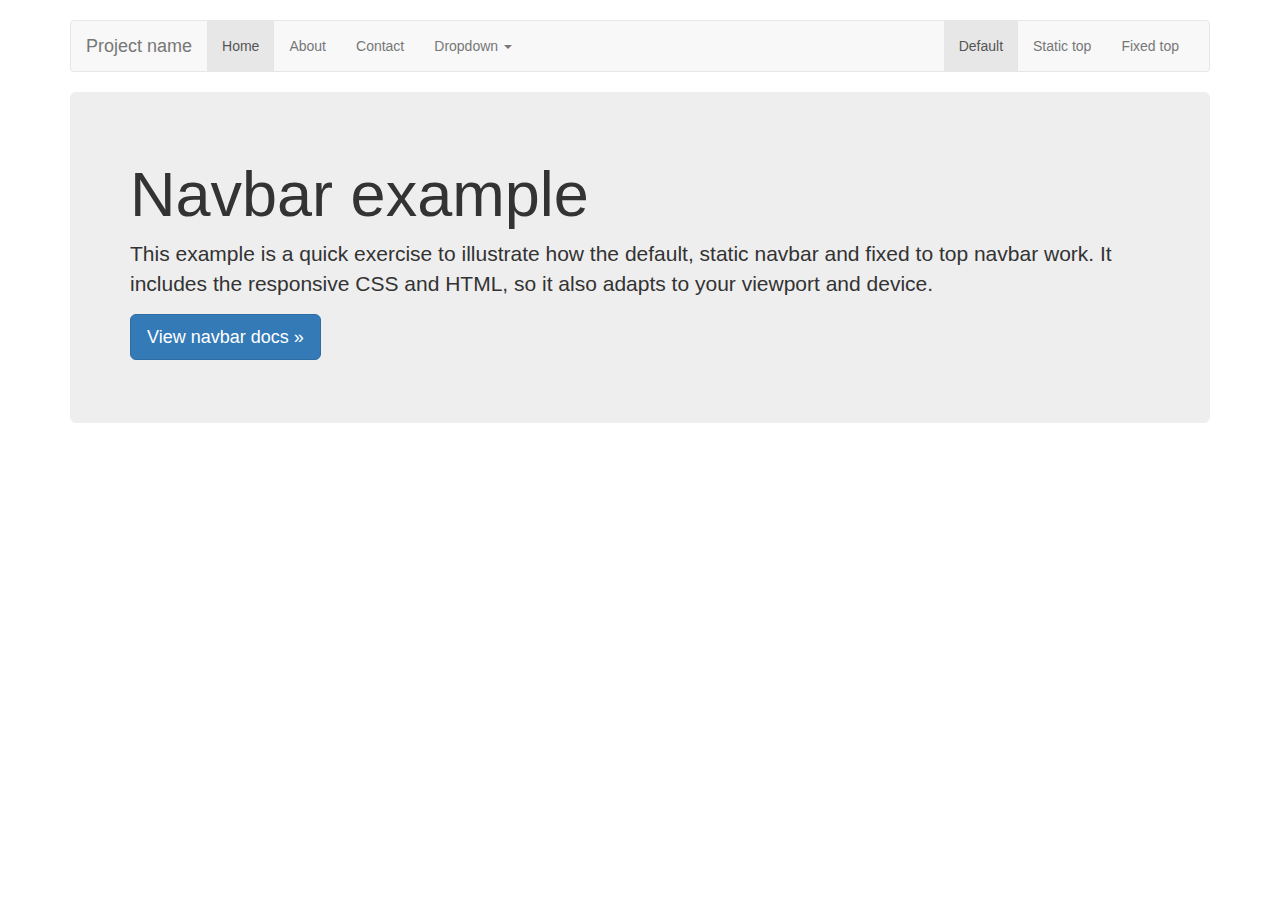
<file: bs/docs/examples/navbar/index.html>
<!DOCTYPE html>
<html lang="en">
  <head>
    <meta charset="utf-8">
    <meta http-equiv="X-UA-Compatible" content="IE=edge">
    <meta name="viewport" content="width=device-width, initial-scale=1">
    <!-- The above 3 meta tags *must* come first in the head; any other head content must come *after* these tags -->
    <meta name="description" content="">
    <meta name="author" content="">
    <link rel="icon" href="../../favicon.ico">

    <title>Navbar Template for Bootstrap</title>

    <!-- Bootstrap core CSS -->
    <link href="../../dist/css/bootstrap.min.css" rel="stylesheet">

    <!-- IE10 viewport hack for Surface/desktop Windows 8 bug -->
    <link href="../../assets/css/ie10-viewport-bug-workaround.css" rel="stylesheet">

    <!-- Custom styles for this template -->
    <link href="navbar.css" rel="stylesheet">

    <!-- Just for debugging purposes. Don't actually copy these 2 lines! -->
    <!--[if lt IE 9]><script src="../../assets/js/ie8-responsive-file-warning.js"></script><![endif]-->
    <script src="../../assets/js/ie-emulation-modes-warning.js"></script>

    <!-- HTML5 shim and Respond.js for IE8 support of HTML5 elements and media queries -->
    <!--[if lt IE 9]>
      <script src="https://oss.maxcdn.com/html5shiv/3.7.3/html5shiv.min.js"></script>
      <script src="https://oss.maxcdn.com/respond/1.4.2/respond.min.js"></script>
    <![endif]-->
  </head>

  <body>

    <div class="container">

      <!-- Static navbar -->
      <nav class="navbar navbar-default">
        <div class="container-fluid">
          <div class="navbar-header">
            <button type="button" class="navbar-toggle collapsed" data-toggle="collapse" data-target="#navbar" aria-expanded="false" aria-controls="navbar">
              <span class="sr-only">Toggle navigation</span>
              <span class="icon-bar"></span>
              <span class="icon-bar"></span>
              <span class="icon-bar"></span>
            </button>
            <a class="navbar-brand" href="#">Project name</a>
          </div>
          <div id="navbar" class="navbar-collapse collapse">
            <ul class="nav navbar-nav">
              <li class="active"><a href="#">Home</a></li>
              <li><a href="#">About</a></li>
              <li><a href="#">Contact</a></li>
              <li class="dropdown">
                <a href="#" class="dropdown-toggle" data-toggle="dropdown" role="button" aria-haspopup="true" aria-expanded="false">Dropdown <span class="caret"></span></a>
                <ul class="dropdown-menu">
                  <li><a href="#">Action</a></li>
                  <li><a href="#">Another action</a></li>
                  <li><a href="#">Something else here</a></li>
                  <li role="separator" class="divider"></li>
                  <li class="dropdown-header">Nav header</li>
                  <li><a href="#">Separated link</a></li>
                  <li><a href="#">One more separated link</a></li>
                </ul>
              </li>
            </ul>
            <ul class="nav navbar-nav navbar-right">
              <li class="active"><a href="./">Default <span class="sr-only">(current)</span></a></li>
              <li><a href="../navbar-static-top/">Static top</a></li>
              <li><a href="../navbar-fixed-top/">Fixed top</a></li>
            </ul>
          </div><!--/.nav-collapse -->
        </div><!--/.container-fluid -->
      </nav>

      <!-- Main component for a primary marketing message or call to action -->
      <div class="jumbotron">
        <h1>Navbar example</h1>
        <p>This example is a quick exercise to illustrate how the default, static navbar and fixed to top navbar work. It includes the responsive CSS and HTML, so it also adapts to your viewport and device.</p>
        <p>
          <a class="btn btn-lg btn-primary" href="../../components/#navbar" role="button">View navbar docs &raquo;</a>
        </p>
      </div>

    </div> <!-- /container -->


    <!-- Bootstrap core JavaScript
    ================================================== -->
    <!-- Placed at the end of the document so the pages load faster -->
    <script src="https://ajax.googleapis.com/ajax/libs/jquery/1.12.4/jquery.min.js"></script>
    <script>window.jQuery || document.write('<script src="../../assets/js/vendor/jquery.min.js"><\/script>')</script>
    <script src="../../dist/js/bootstrap.min.js"></script>
    <!-- IE10 viewport hack for Surface/desktop Windows 8 bug -->
    <script src="../../assets/js/ie10-viewport-bug-workaround.js"></script>
  </body>
</html>
</file>
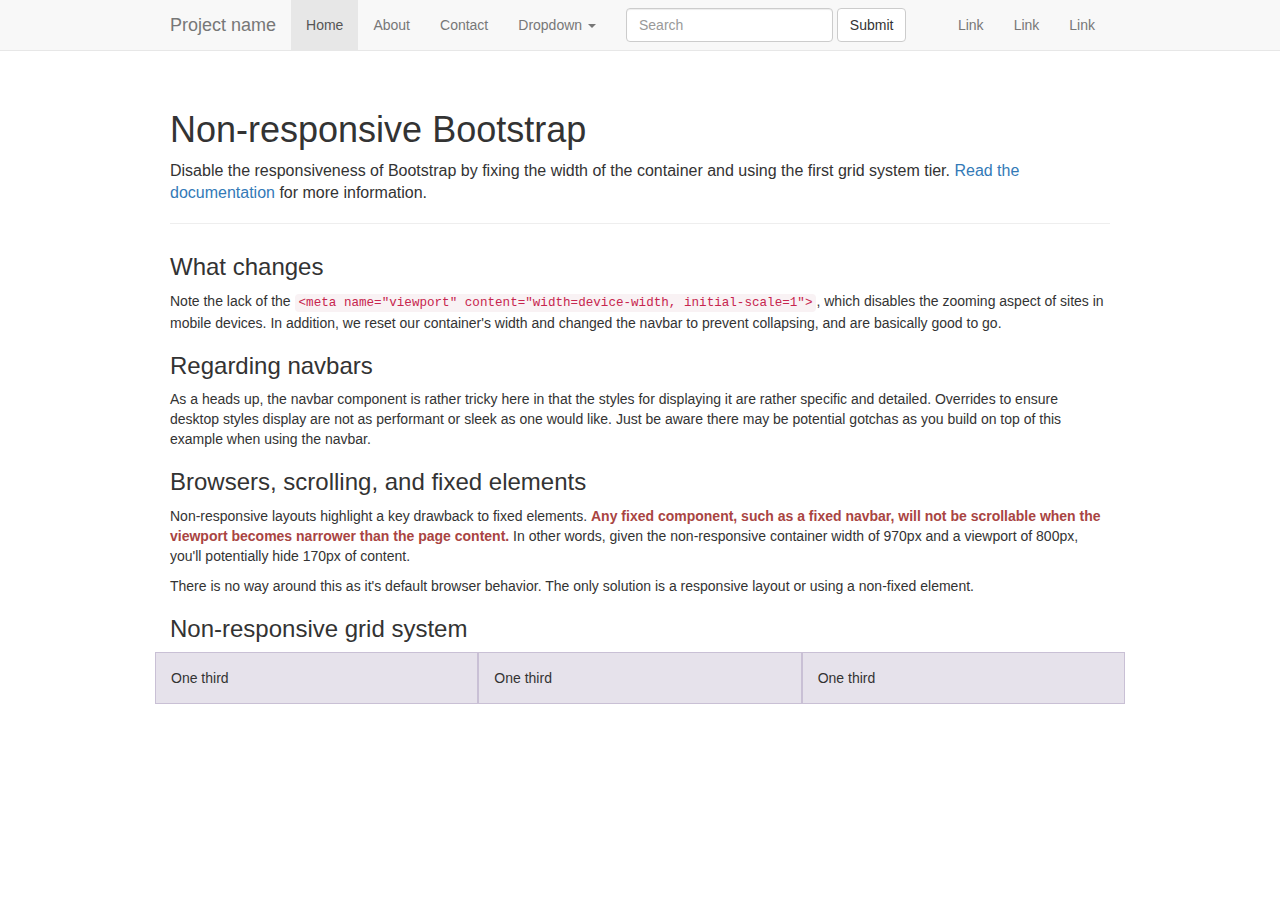
<file: bs/docs/examples/non-responsive/index.html>
<!DOCTYPE html>
<html lang="en">
  <head>
    <meta charset="utf-8">
    <meta http-equiv="X-UA-Compatible" content="IE=edge">
    <!-- The above 2 meta tags *must* come first in the head; any other head content must come *after* these tags -->
    <meta name="description" content="">
    <meta name="author" content="">

    <!-- Note there is no responsive meta tag here -->

    <link rel="icon" href="../../favicon.ico">

    <title>Non-responsive Template for Bootstrap</title>

    <!-- Bootstrap core CSS -->
    <link href="../../dist/css/bootstrap.min.css" rel="stylesheet">

    <!-- IE10 viewport hack for Surface/desktop Windows 8 bug -->
    <link href="../../assets/css/ie10-viewport-bug-workaround.css" rel="stylesheet">

    <!-- Custom styles for this template -->
    <link href="non-responsive.css" rel="stylesheet">

    <!-- Just for debugging purposes. Don't actually copy these 2 lines! -->
    <!--[if lt IE 9]><script src="../../assets/js/ie8-responsive-file-warning.js"></script><![endif]-->
    <script src="../../assets/js/ie-emulation-modes-warning.js"></script>

    <!-- HTML5 shim and Respond.js for IE8 support of HTML5 elements and media queries -->
    <!--[if lt IE 9]>
      <script src="https://oss.maxcdn.com/html5shiv/3.7.3/html5shiv.min.js"></script>
      <script src="https://oss.maxcdn.com/respond/1.4.2/respond.min.js"></script>
    <![endif]-->
  </head>

  <body>

    <!-- Fixed navbar -->
    <nav class="navbar navbar-default navbar-fixed-top">
      <div class="container">
        <div class="navbar-header">
          <!-- The mobile navbar-toggle button can be safely removed since you do not need it in a non-responsive implementation -->
          <a class="navbar-brand" href="#">Project name</a>
        </div>
        <!-- Note that the .navbar-collapse and .collapse classes have been removed from the #navbar -->
        <div id="navbar">
          <ul class="nav navbar-nav">
            <li class="active"><a href="#">Home</a></li>
            <li><a href="#about">About</a></li>
            <li><a href="#contact">Contact</a></li>
            <li class="dropdown">
              <a href="#" class="dropdown-toggle" data-toggle="dropdown" role="button" aria-haspopup="true" aria-expanded="false">Dropdown <span class="caret"></span></a>
              <ul class="dropdown-menu">
                <li><a href="#">Action</a></li>
                <li><a href="#">Another action</a></li>
                <li><a href="#">Something else here</a></li>
                <li role="separator" class="divider"></li>
                <li class="dropdown-header">Nav header</li>
                <li><a href="#">Separated link</a></li>
                <li><a href="#">One more separated link</a></li>
              </ul>
            </li>
          </ul>
          <form class="navbar-form navbar-left">
            <div class="form-group">
              <input type="text" class="form-control" placeholder="Search">
            </div>
            <button type="submit" class="btn btn-default">Submit</button>
          </form>
          <ul class="nav navbar-nav navbar-right">
            <li><a href="#">Link</a></li>
            <li><a href="#">Link</a></li>
            <li><a href="#">Link</a></li>
          </ul>
        </div><!--/.nav-collapse -->
      </div>
    </nav>

    <div class="container">

      <div class="page-header">
        <h1>Non-responsive Bootstrap</h1>
        <p class="lead">Disable the responsiveness of Bootstrap by fixing the width of the container and using the first grid system tier. <a href="http://getbootstrap.com/getting-started/#disable-responsive">Read the documentation</a> for more information.</p>
      </div>

      <h3>What changes</h3>
      <p>Note the lack of the <code>&lt;meta name="viewport" content="width=device-width, initial-scale=1"&gt;</code>, which disables the zooming aspect of sites in mobile devices. In addition, we reset our container's width and changed the navbar to prevent collapsing, and are basically good to go.</p>

      <h3>Regarding navbars</h3>
      <p>As a heads up, the navbar component is rather tricky here in that the styles for displaying it are rather specific and detailed. Overrides to ensure desktop styles display are not as performant or sleek as one would like. Just be aware there may be potential gotchas as you build on top of this example when using the navbar.</p>

      <h3>Browsers, scrolling, and fixed elements</h3>
      <p>Non-responsive layouts highlight a key drawback to fixed elements. <strong class="text-danger">Any fixed component, such as a fixed navbar, will not be scrollable when the viewport becomes narrower than the page content.</strong> In other words, given the non-responsive container width of 970px and a viewport of 800px, you'll potentially hide 170px of content.</p>
      <p>There is no way around this as it's default browser behavior. The only solution is a responsive layout or using a non-fixed element.</p>

      <h3>Non-responsive grid system</h3>
      <div class="row">
        <div class="col-xs-4">One third</div>
        <div class="col-xs-4">One third</div>
        <div class="col-xs-4">One third</div>
      </div>

    </div> <!-- /container -->


    <!-- Bootstrap core JavaScript
    ================================================== -->
    <!-- Placed at the end of the document so the pages load faster -->
    <script src="https://ajax.googleapis.com/ajax/libs/jquery/1.12.4/jquery.min.js"></script>
    <script>window.jQuery || document.write('<script src="../../assets/js/vendor/jquery.min.js"><\/script>')</script>
    <script src="../../dist/js/bootstrap.min.js"></script>
    <!-- IE10 viewport hack for Surface/desktop Windows 8 bug -->
    <script src="../../assets/js/ie10-viewport-bug-workaround.js"></script>
  </body>
</html>
</file>
<file: main-pg.css>
table {
    /*border: 5px dashed #7efa62;*/
    border-collapse: separate;
    border-spacing: 10px;
    /*text-align: center;*/
    padding :5px;
    float:left;
    width: 1000px;
    position:relative;
}

td {
    border-spacing: 20px 20px;
    padding: 5px;
    text-align: center;
}

h1 {
    /*text-align: center;*/
    /*position: absolute;*/
    color:#FF4136;
}

h2 {
    color:#00b3ee;
}

button {
    position: relative;
}

.btnGroup {
    text-align: center;
    /*
     * automatically set the margins on the left and right side,
     * good to use on individual items if you don't want the
     * entire container to be centered
     */
    margin: 0 auto;
}

button {
    margin-left: 10px;
    margin-right: 20px;
}
</file>
<file: bs/docs/examples/blog/blog.css>
/*
 * Globals
 */

body {
  font-family: Georgia, "Times New Roman", Times, serif;
  color: #555;
}

h1, .h1,
h2, .h2,
h3, .h3,
h4, .h4,
h5, .h5,
h6, .h6 {
  margin-top: 0;
  font-family: "Helvetica Neue", Helvetica, Arial, sans-serif;
  font-weight: normal;
  color: #333;
}


/*
 * Override Bootstrap's default container.
 */

@media (min-width: 1200px) {
  .container {
    width: 970px;
  }
}


/*
 * Masthead for nav
 */

.blog-masthead {
  background-color: #428bca;
  -webkit-box-shadow: inset 0 -2px 5px rgba(0,0,0,.1);
          box-shadow: inset 0 -2px 5px rgba(0,0,0,.1);
}

/* Nav links */
.blog-nav-item {
  position: relative;
  display: inline-block;
  padding: 10px;
  font-weight: 500;
  color: #cdddeb;
}
.blog-nav-item:hover,
.blog-nav-item:focus {
  color: #fff;
  text-decoration: none;
}

/* Active state gets a caret at the bottom */
.blog-nav .active {
  color: #fff;
}
.blog-nav .active:after {
  position: absolute;
  bottom: 0;
  left: 50%;
  width: 0;
  height: 0;
  margin-left: -5px;
  vertical-align: middle;
  content: " ";
  border-right: 5px solid transparent;
  border-bottom: 5px solid;
  border-left: 5px solid transparent;
}


/*
 * Blog name and description
 */

.blog-header {
  padding-top: 20px;
  padding-bottom: 20px;
}
.blog-title {
  margin-top: 30px;
  margin-bottom: 0;
  font-size: 60px;
  font-weight: normal;
}
.blog-description {
  font-size: 20px;
  color: #999;
}


/*
 * Main column and sidebar layout
 */

.blog-main {
  font-size: 18px;
  line-height: 1.5;
}

/* Sidebar modules for boxing content */
.sidebar-module {
  padding: 15px;
  margin: 0 -15px 15px;
}
.sidebar-module-inset {
  padding: 15px;
  background-color: #f5f5f5;
  border-radius: 4px;
}
.sidebar-module-inset p:last-child,
.sidebar-module-inset ul:last-child,
.sidebar-module-inset ol:last-child {
  margin-bottom: 0;
}


/* Pagination */
.pager {
  margin-bottom: 60px;
  text-align: left;
}
.pager > li > a {
  width: 140px;
  padding: 10px 20px;
  text-align: center;
  border-radius: 30px;
}


/*
 * Blog posts
 */

.blog-post {
  margin-bottom: 60px;
}
.blog-post-title {
  margin-bottom: 5px;
  font-size: 40px;
}
.blog-post-meta {
  margin-bottom: 20px;
  color: #999;
}


/*
 * Footer
 */

.blog-footer {
  padding: 40px 0;
  color: #999;
  text-align: center;
  background-color: #f9f9f9;
  border-top: 1px solid #e5e5e5;
}
.blog-footer p:last-child {
  margin-bottom: 0;
}
</file>
<file: bs/docs/examples/carousel/carousel.css>
/* GLOBAL STYLES
-------------------------------------------------- */
/* Padding below the footer and lighter body text */

body {
  padding-bottom: 40px;
  color: #5a5a5a;
}


/* CUSTOMIZE THE NAVBAR
-------------------------------------------------- */

/* Special class on .container surrounding .navbar, used for positioning it into place. */
.navbar-wrapper {
  position: absolute;
  top: 0;
  right: 0;
  left: 0;
  z-index: 20;
}

/* Flip around the padding for proper display in narrow viewports */
.navbar-wrapper > .container {
  padding-right: 0;
  padding-left: 0;
}
.navbar-wrapper .navbar {
  padding-right: 15px;
  padding-left: 15px;
}
.navbar-wrapper .navbar .container {
  width: auto;
}


/* CUSTOMIZE THE CAROUSEL
-------------------------------------------------- */

/* Carousel base class */
.carousel {
  height: 500px;
  margin-bottom: 60px;
}
/* Since positioning the image, we need to help out the caption */
.carousel-caption {
  z-index: 10;
}

/* Declare heights because of positioning of img element */
.carousel .item {
  height: 500px;
  background-color: #777;
}
.carousel-inner > .item > img {
  position: absolute;
  top: 0;
  left: 0;
  min-width: 100%;
  height: 500px;
}


/* MARKETING CONTENT
-------------------------------------------------- */

/* Center align the text within the three columns below the carousel */
.marketing .col-lg-4 {
  margin-bottom: 20px;
  text-align: center;
}
.marketing h2 {
  font-weight: normal;
}
.marketing .col-lg-4 p {
  margin-right: 10px;
  margin-left: 10px;
}


/* Featurettes
------------------------- */

.featurette-divider {
  margin: 80px 0; /* Space out the Bootstrap <hr> more */
}

/* Thin out the marketing headings */
.featurette-heading {
  font-weight: 300;
  line-height: 1;
  letter-spacing: -1px;
}


/* RESPONSIVE CSS
-------------------------------------------------- */

@media (min-width: 768px) {
  /* Navbar positioning foo */
  .navbar-wrapper {
    margin-top: 20px;
  }
  .navbar-wrapper .container {
    padding-right: 15px;
    padding-left: 15px;
  }
  .navbar-wrapper .navbar {
    padding-right: 0;
    padding-left: 0;
  }

  /* The navbar becomes detached from the top, so we round the corners */
  .navbar-wrapper .navbar {
    border-radius: 4px;
  }

  /* Bump up size of carousel content */
  .carousel-caption p {
    margin-bottom: 20px;
    font-size: 21px;
    line-height: 1.4;
  }

  .featurette-heading {
    font-size: 50px;
  }
}

@media (min-width: 992px) {
  .featurette-heading {
    margin-top: 120px;
  }
}
</file>
<file: bs/docs/examples/cover/cover.css>
/*
 * Globals
 */

/* Links */
a,
a:focus,
a:hover {
  color: #fff;
}

/* Custom default button */
.btn-default,
.btn-default:hover,
.btn-default:focus {
  color: #333;
  text-shadow: none; /* Prevent inheritance from `body` */
  background-color: #fff;
  border: 1px solid #fff;
}


/*
 * Base structure
 */

html,
body {
  height: 100%;
  background-color: #333;
}
body {
  color: #fff;
  text-align: center;
  text-shadow: 0 1px 3px rgba(0,0,0,.5);
}

/* Extra markup and styles for table-esque vertical and horizontal centering */
.site-wrapper {
  display: table;
  width: 100%;
  height: 100%; /* For at least Firefox */
  min-height: 100%;
  -webkit-box-shadow: inset 0 0 100px rgba(0,0,0,.5);
          box-shadow: inset 0 0 100px rgba(0,0,0,.5);
}
.site-wrapper-inner {
  display: table-cell;
  vertical-align: top;
}
.cover-container {
  margin-right: auto;
  margin-left: auto;
}

/* Padding for spacing */
.inner {
  padding: 30px;
}


/*
 * Header
 */
.masthead-brand {
  margin-top: 10px;
  margin-bottom: 10px;
}

.masthead-nav > li {
  display: inline-block;
}
.masthead-nav > li + li {
  margin-left: 20px;
}
.masthead-nav > li > a {
  padding-right: 0;
  padding-left: 0;
  font-size: 16px;
  font-weight: bold;
  color: #fff; /* IE8 proofing */
  color: rgba(255,255,255,.75);
  border-bottom: 2px solid transparent;
}
.masthead-nav > li > a:hover,
.masthead-nav > li > a:focus {
  background-color: transparent;
  border-bottom-color: #a9a9a9;
  border-bottom-color: rgba(255,255,255,.25);
}
.masthead-nav > .active > a,
.masthead-nav > .active > a:hover,
.masthead-nav > .active > a:focus {
  color: #fff;
  border-bottom-color: #fff;
}

@media (min-width: 768px) {
  .masthead-brand {
    float: left;
  }
  .masthead-nav {
    float: right;
  }
}


/*
 * Cover
 */

.cover {
  padding: 0 20px;
}
.cover .btn-lg {
  padding: 10px 20px;
  font-weight: bold;
}


/*
 * Footer
 */

.mastfoot {
  color: #999; /* IE8 proofing */
  color: rgba(255,255,255,.5);
}


/*
 * Affix and center
 */

@media (min-width: 768px) {
  /* Pull out the header and footer */
  .masthead {
    position: fixed;
    top: 0;
  }
  .mastfoot {
    position: fixed;
    bottom: 0;
  }
  /* Start the vertical centering */
  .site-wrapper-inner {
    vertical-align: middle;
  }
  /* Handle the widths */
  .masthead,
  .mastfoot,
  .cover-container {
    width: 100%; /* Must be percentage or pixels for horizontal alignment */
  }
}

@media (min-width: 992px) {
  .masthead,
  .mastfoot,
  .cover-container {
    width: 700px;
  }
}
</file>
<file: bs/docs/examples/dashboard/dashboard.css>
/*
 * Base structure
 */

/* Move down content because we have a fixed navbar that is 50px tall */
body {
  padding-top: 50px;
}


/*
 * Global add-ons
 */

.sub-header {
  padding-bottom: 10px;
  border-bottom: 1px solid #eee;
}

/*
 * Top navigation
 * Hide default border to remove 1px line.
 */
.navbar-fixed-top {
  border: 0;
}

/*
 * Sidebar
 */

/* Hide for mobile, show later */
.sidebar {
  display: none;
}
@media (min-width: 768px) {
  .sidebar {
    position: fixed;
    top: 51px;
    bottom: 0;
    left: 0;
    z-index: 1000;
    display: block;
    padding: 20px;
    overflow-x: hidden;
    overflow-y: auto; /* Scrollable contents if viewport is shorter than content. */
    background-color: #f5f5f5;
    border-right: 1px solid #eee;
  }
}

/* Sidebar navigation */
.nav-sidebar {
  margin-right: -21px; /* 20px padding + 1px border */
  margin-bottom: 20px;
  margin-left: -20px;
}
.nav-sidebar > li > a {
  padding-right: 20px;
  padding-left: 20px;
}
.nav-sidebar > .active > a,
.nav-sidebar > .active > a:hover,
.nav-sidebar > .active > a:focus {
  color: #fff;
  background-color: #428bca;
}


/*
 * Main content
 */

.main {
  padding: 20px;
}
@media (min-width: 768px) {
  .main {
    padding-right: 40px;
    padding-left: 40px;
  }
}
.main .page-header {
  margin-top: 0;
}


/*
 * Placeholder dashboard ideas
 */

.placeholders {
  margin-bottom: 30px;
  text-align: center;
}
.placeholders h4 {
  margin-bottom: 0;
}
.placeholder {
  margin-bottom: 20px;
}
.placeholder img {
  display: inline-block;
  border-radius: 50%;
}
</file>
<file: bs/docs/examples/grid/grid.css>
h4 {
  margin-top: 25px;
}
.row {
  margin-bottom: 20px;
}
.row .row {
  margin-top: 10px;
  margin-bottom: 0;
}
[class*="col-"] {
  padding-top: 15px;
  padding-bottom: 15px;
  background-color: #eee;
  background-color: rgba(86,61,124,.15);
  border: 1px solid #ddd;
  border: 1px solid rgba(86,61,124,.2);
}

hr {
  margin-top: 40px;
  margin-bottom: 40px;
}
</file>
<file: bs/docs/examples/jumbotron-narrow/jumbotron-narrow.css>
/* Space out content a bit */
body {
  padding-top: 20px;
  padding-bottom: 20px;
}

/* Everything but the jumbotron gets side spacing for mobile first views */
.header,
.marketing,
.footer {
  padding-right: 15px;
  padding-left: 15px;
}

/* Custom page header */
.header {
  padding-bottom: 20px;
  border-bottom: 1px solid #e5e5e5;
}
/* Make the masthead heading the same height as the navigation */
.header h3 {
  margin-top: 0;
  margin-bottom: 0;
  line-height: 40px;
}

/* Custom page footer */
.footer {
  padding-top: 19px;
  color: #777;
  border-top: 1px solid #e5e5e5;
}

/* Customize container */
@media (min-width: 768px) {
  .container {
    max-width: 730px;
  }
}
.container-narrow > hr {
  margin: 30px 0;
}

/* Main marketing message and sign up button */
.jumbotron {
  text-align: center;
  border-bottom: 1px solid #e5e5e5;
}
.jumbotron .btn {
  padding: 14px 24px;
  font-size: 21px;
}

/* Supporting marketing content */
.marketing {
  margin: 40px 0;
}
.marketing p + h4 {
  margin-top: 28px;
}

/* Responsive: Portrait tablets and up */
@media screen and (min-width: 768px) {
  /* Remove the padding we set earlier */
  .header,
  .marketing,
  .footer {
    padding-right: 0;
    padding-left: 0;
  }
  /* Space out the masthead */
  .header {
    margin-bottom: 30px;
  }
  /* Remove the bottom border on the jumbotron for visual effect */
  .jumbotron {
    border-bottom: 0;
  }
}
</file>
<file: bs/docs/examples/jumbotron/jumbotron.css>
/* Move down content because we have a fixed navbar that is 50px tall */
body {
  padding-top: 50px;
  padding-bottom: 20px;
}
</file>
<file: bs/docs/examples/justified-nav/justified-nav.css>
body {
  padding-top: 20px;
}

.footer {
  padding-top: 40px;
  padding-bottom: 40px;
  margin-top: 40px;
  border-top: 1px solid #eee;
}

/* Main marketing message and sign up button */
.jumbotron {
  text-align: center;
  background-color: transparent;
}
.jumbotron .btn {
  padding: 14px 24px;
  font-size: 21px;
}

/* Customize the nav-justified links to be fill the entire space of the .navbar */

.nav-justified {
  background-color: #eee;
  border: 1px solid #ccc;
  border-radius: 5px;
}
.nav-justified > li > a {
  padding-top: 15px;
  padding-bottom: 15px;
  margin-bottom: 0;
  font-weight: bold;
  color: #777;
  text-align: center;
  background-color: #e5e5e5; /* Old browsers */
  background-image: -webkit-gradient(linear, left top, left bottom, from(#f5f5f5), to(#e5e5e5));
  background-image: -webkit-linear-gradient(top, #f5f5f5 0%, #e5e5e5 100%);
  background-image:      -o-linear-gradient(top, #f5f5f5 0%, #e5e5e5 100%);
  background-image:         linear-gradient(to bottom, #f5f5f5 0%,#e5e5e5 100%);
  filter: progid:DXImageTransform.Microsoft.gradient( startColorstr='#f5f5f5', endColorstr='#e5e5e5',GradientType=0 ); /* IE6-9 */
  background-repeat: repeat-x; /* Repeat the gradient */
  border-bottom: 1px solid #d5d5d5;
}
.nav-justified > .active > a,
.nav-justified > .active > a:hover,
.nav-justified > .active > a:focus {
  background-color: #ddd;
  background-image: none;
  -webkit-box-shadow: inset 0 3px 7px rgba(0,0,0,.15);
          box-shadow: inset 0 3px 7px rgba(0,0,0,.15);
}
.nav-justified > li:first-child > a {
  border-radius: 5px 5px 0 0;
}
.nav-justified > li:last-child > a {
  border-bottom: 0;
  border-radius: 0 0 5px 5px;
}

@media (min-width: 768px) {
  .nav-justified {
    max-height: 52px;
  }
  .nav-justified > li > a {
    border-right: 1px solid #d5d5d5;
    border-left: 1px solid #fff;
  }
  .nav-justified > li:first-child > a {
    border-left: 0;
    border-radius: 5px 0 0 5px;
  }
  .nav-justified > li:last-child > a {
    border-right: 0;
    border-radius: 0 5px 5px 0;
  }
}

/* Responsive: Portrait tablets and up */
@media screen and (min-width: 768px) {
  /* Remove the padding we set earlier */
  .masthead,
  .marketing,
  .footer {
    padding-right: 0;
    padding-left: 0;
  }
}
</file>
<file: bs/docs/examples/navbar-fixed-top/navbar-fixed-top.css>
body {
  min-height: 2000px;
  padding-top: 70px;
}
</file>
<file: bs/docs/examples/navbar-static-top/navbar-static-top.css>
body {
  min-height: 2000px;
}

.navbar-static-top {
  margin-bottom: 19px;
}
</file>
<file: bs/docs/examples/navbar/navbar.css>
body {
  padding-top: 20px;
  padding-bottom: 20px;
}

.navbar {
  margin-bottom: 20px;
}
</file>
<file: bs/docs/examples/non-responsive/non-responsive.css>
/* Template-specific stuff
 *
 * Customizations just for the template; these are not necessary for anything
 * with disabling the responsiveness.
 */

/* Account for fixed navbar */
body {
  padding-top: 70px;
  padding-bottom: 30px;
}

body,
.navbar-fixed-top,
.navbar-fixed-bottom {
  min-width: 970px;
}

/* Don't let the lead text change font-size. */
.lead {
  font-size: 16px;
}

/* Finesse the page header spacing */
.page-header {
  margin-bottom: 30px;
}
.page-header .lead {
  margin-bottom: 10px;
}


/* Non-responsive overrides
 *
 * Utilize the following CSS to disable the responsive-ness of the container,
 * grid system, and navbar.
 */

/* Reset the container */
.container {
  width: 970px;
  max-width: none !important;
}

/* Demonstrate the grids */
.col-xs-4 {
  padding-top: 15px;
  padding-bottom: 15px;
  background-color: #eee;
  background-color: rgba(86,61,124,.15);
  border: 1px solid #ddd;
  border: 1px solid rgba(86,61,124,.2);
}

.container .navbar-header,
.container .navbar-collapse {
  margin-right: 0;
  margin-left: 0;
}

/* Always float the navbar header */
.navbar-header {
  float: left;
}

/* Undo the collapsing navbar */
.navbar-collapse {
  display: block !important;
  height: auto !important;
  padding-bottom: 0;
  overflow: visible !important;
  visibility: visible !important;
}

.navbar-toggle {
  display: none;
}
.navbar-collapse {
  border-top: 0;
}

.navbar-brand {
  margin-left: -15px;
}

/* Always apply the floated nav */
.navbar-nav {
  float: left;
  margin: 0;
}
.navbar-nav > li {
  float: left;
}
.navbar-nav > li > a {
  padding: 15px;
}

/* Redeclare since we override the float above */
.navbar-nav.navbar-right {
  float: right;
}

/* Undo custom dropdowns */
.navbar .navbar-nav .open .dropdown-menu {
  position: absolute;
  float: left;
  background-color: #fff;
  border: 1px solid #ccc;
  border: 1px solid rgba(0, 0, 0, .15);
  border-width: 0 1px 1px;
  border-radius: 0 0 4px 4px;
  -webkit-box-shadow: 0 6px 12px rgba(0, 0, 0, .175);
          box-shadow: 0 6px 12px rgba(0, 0, 0, .175);
}
.navbar-default .navbar-nav .open .dropdown-menu > li > a {
  color: #333;
}
.navbar .navbar-nav .open .dropdown-menu > li > a:hover,
.navbar .navbar-nav .open .dropdown-menu > li > a:focus,
.navbar .navbar-nav .open .dropdown-menu > .active > a,
.navbar .navbar-nav .open .dropdown-menu > .active > a:hover,
.navbar .navbar-nav .open .dropdown-menu > .active > a:focus {
  color: #fff !important;
  background-color: #428bca !important;
}
.navbar .navbar-nav .open .dropdown-menu > .disabled > a,
.navbar .navbar-nav .open .dropdown-menu > .disabled > a:hover,
.navbar .navbar-nav .open .dropdown-menu > .disabled > a:focus {
  color: #999 !important;
  background-color: transparent !important;
}

/* Undo form expansion */
.navbar-form {
  float: left;
  width: auto;
  padding-top: 0;
  padding-bottom: 0;
  margin-right: 0;
  margin-left: 0;
  border: 0;
  -webkit-box-shadow: none;
          box-shadow: none;
}

/* Copy-pasted from forms.less since we mixin the .form-inline styles. */
.navbar-form .form-group {
  display: inline-block;
  margin-bottom: 0;
  vertical-align: middle;
}

.navbar-form .form-control {
  display: inline-block;
  width: auto;
  vertical-align: middle;
}

.navbar-form .form-control-static {
  display: inline-block;
}

.navbar-form .input-group {
  display: inline-table;
  vertical-align: middle;
}

.navbar-form .input-group .input-group-addon,
.navbar-form .input-group .input-group-btn,
.navbar-form .input-group .form-control {
  width: auto;
}

.navbar-form .input-group > .form-control {
  width: 100%;
}

.navbar-form .control-label {
  margin-bottom: 0;
  vertical-align: middle;
}

.navbar-form .radio,
.navbar-form .checkbox {
  display: inline-block;
  margin-top: 0;
  margin-bottom: 0;
  vertical-align: middle;
}

.navbar-form .radio label,
.navbar-form .checkbox label {
  padding-left: 0;
}

.navbar-form .radio input[type="radio"],
.navbar-form .checkbox input[type="checkbox"] {
  position: relative;
  margin-left: 0;
}

.navbar-form .has-feedback .form-control-feedback {
  top: 0;
}

/* Undo inline form compaction on small screens */
.form-inline .form-group {
  display: inline-block;
  margin-bottom: 0;
  vertical-align: middle;
}

.form-inline .form-control {
  display: inline-block;
  width: auto;
  vertical-align: middle;
}

.form-inline .form-control-static {
  display: inline-block;
}

.form-inline .input-group {
  display: inline-table;
  vertical-align: middle;
}
.form-inline .input-group .input-group-addon,
.form-inline .input-group .input-group-btn,
.form-inline .input-group .form-control {
  width: auto;
}

.form-inline .input-group > .form-control {
  width: 100%;
}

.form-inline .control-label {
  margin-bottom: 0;
  vertical-align: middle;
}

.form-inline .radio,
.form-inline .checkbox {
  display: inline-block;
  margin-top: 0;
  margin-bottom: 0;
  vertical-align: middle;
}
.form-inline .radio label,
.form-inline .checkbox label {
  padding-left: 0;
}

.form-inline .radio input[type="radio"],
.form-inline .checkbox input[type="checkbox"] {
  position: relative;
  margin-left: 0;
}

.form-inline .has-feedback .form-control-feedback {
  top: 0;
}
</file>
<file: bs/js/tests/vendor/qunit.css>
/*!
 * QUnit 1.22.0
 * https://qunitjs.com/
 *
 * Copyright jQuery Foundation and other contributors
 * Released under the MIT license
 * https://jquery.org/license
 *
 * Date: 2016-02-23T15:57Z
 */

/** Font Family and Sizes */

#qunit-tests, #qunit-header, #qunit-banner, #qunit-testrunner-toolbar, #qunit-filteredTest, #qunit-userAgent, #qunit-testresult {
	font-family: "Helvetica Neue Light", "HelveticaNeue-Light", "Helvetica Neue", Calibri, Helvetica, Arial, sans-serif;
}

#qunit-testrunner-toolbar, #qunit-filteredTest, #qunit-userAgent, #qunit-testresult, #qunit-tests li { font-size: small; }
#qunit-tests { font-size: smaller; }


/** Resets */

#qunit-tests, #qunit-header, #qunit-banner, #qunit-filteredTest, #qunit-userAgent, #qunit-testresult, #qunit-modulefilter {
	margin: 0;
	padding: 0;
}


/** Header */

#qunit-header {
	padding: 0.5em 0 0.5em 1em;

	color: #8699A4;
	background-color: #0D3349;

	font-size: 1.5em;
	line-height: 1em;
	font-weight: 400;

	border-radius: 5px 5px 0 0;
}

#qunit-header a {
	text-decoration: none;
	color: #C2CCD1;
}

#qunit-header a:hover,
#qunit-header a:focus {
	color: #FFF;
}

#qunit-testrunner-toolbar label {
	display: inline-block;
	padding: 0 0.5em 0 0.1em;
}

#qunit-banner {
	height: 5px;
}

#qunit-testrunner-toolbar {
	padding: 0.5em 1em 0.5em 1em;
	color: #5E740B;
	background-color: #EEE;
	overflow: hidden;
}

#qunit-filteredTest {
	padding: 0.5em 1em 0.5em 1em;
	background-color: #F4FF77;
	color: #366097;
}

#qunit-userAgent {
	padding: 0.5em 1em 0.5em 1em;
	background-color: #2B81AF;
	color: #FFF;
	text-shadow: rgba(0, 0, 0, 0.5) 2px 2px 1px;
}

#qunit-modulefilter-container {
	float: right;
	padding: 0.2em;
}

.qunit-url-config {
	display: inline-block;
	padding: 0.1em;
}

.qunit-filter {
	display: block;
	float: right;
	margin-left: 1em;
}

/** Tests: Pass/Fail */

#qunit-tests {
	list-style-position: inside;
}

#qunit-tests li {
	padding: 0.4em 1em 0.4em 1em;
	border-bottom: 1px solid #FFF;
	list-style-position: inside;
}

#qunit-tests > li {
	display: none;
}

#qunit-tests li.running,
#qunit-tests li.pass,
#qunit-tests li.fail,
#qunit-tests li.skipped {
	display: list-item;
}

#qunit-tests.hidepass {
	position: relative;
}

#qunit-tests.hidepass li.running,
#qunit-tests.hidepass li.pass {
	visibility: hidden;
	position: absolute;
	width:   0;
	height:  0;
	padding: 0;
	border:  0;
	margin:  0;
}

#qunit-tests li strong {
	cursor: pointer;
}

#qunit-tests li.skipped strong {
	cursor: default;
}

#qunit-tests li a {
	padding: 0.5em;
	color: #C2CCD1;
	text-decoration: none;
}

#qunit-tests li p a {
	padding: 0.25em;
	color: #6B6464;
}
#qunit-tests li a:hover,
#qunit-tests li a:focus {
	color: #000;
}

#qunit-tests li .runtime {
	float: right;
	font-size: smaller;
}

.qunit-assert-list {
	margin-top: 0.5em;
	padding: 0.5em;

	background-color: #FFF;

	border-radius: 5px;
}

.qunit-source {
	margin: 0.6em 0 0.3em;
}

.qunit-collapsed {
	display: none;
}

#qunit-tests table {
	border-collapse: collapse;
	margin-top: 0.2em;
}

#qunit-tests th {
	text-align: right;
	vertical-align: top;
	padding: 0 0.5em 0 0;
}

#qunit-tests td {
	vertical-align: top;
}

#qunit-tests pre {
	margin: 0;
	white-space: pre-wrap;
	word-wrap: break-word;
}

#qunit-tests del {
	background-color: #E0F2BE;
	color: #374E0C;
	text-decoration: none;
}

#qunit-tests ins {
	background-color: #FFCACA;
	color: #500;
	text-decoration: none;
}

/*** Test Counts */

#qunit-tests b.counts                       { color: #000; }
#qunit-tests b.passed                       { color: #5E740B; }
#qunit-tests b.failed                       { color: #710909; }

#qunit-tests li li {
	padding: 5px;
	background-color: #FFF;
	border-bottom: none;
	list-style-position: inside;
}

/*** Passing Styles */

#qunit-tests li li.pass {
	color: #3C510C;
	background-color: #FFF;
	border-left: 10px solid #C6E746;
}

#qunit-tests .pass                          { color: #528CE0; background-color: #D2E0E6; }
#qunit-tests .pass .test-name               { color: #366097; }

#qunit-tests .pass .test-actual,
#qunit-tests .pass .test-expected           { color: #999; }

#qunit-banner.qunit-pass                    { background-color: #C6E746; }

/*** Failing Styles */

#qunit-tests li li.fail {
	color: #710909;
	background-color: #FFF;
	border-left: 10px solid #EE5757;
	white-space: pre;
}

#qunit-tests > li:last-child {
	border-radius: 0 0 5px 5px;
}

#qunit-tests .fail                          { color: #000; background-color: #EE5757; }
#qunit-tests .fail .test-name,
#qunit-tests .fail .module-name             { color: #000; }

#qunit-tests .fail .test-actual             { color: #EE5757; }
#qunit-tests .fail .test-expected           { color: #008000; }

#qunit-banner.qunit-fail                    { background-color: #EE5757; }

/*** Skipped tests */

#qunit-tests .skipped {
	background-color: #EBECE9;
}

#qunit-tests .qunit-skipped-label {
	background-color: #F4FF77;
	display: inline-block;
	font-style: normal;
	color: #366097;
	line-height: 1.8em;
	padding: 0 0.5em;
	margin: -0.4em 0.4em -0.4em 0;
}

/** Result */

#qunit-testresult {
	padding: 0.5em 1em 0.5em 1em;

	color: #2B81AF;
	background-color: #D2E0E6;

	border-bottom: 1px solid #FFF;
}
#qunit-testresult .module-name {
	font-weight: 700;
}

/** Fixture */

#qunit-fixture {
	position: absolute;
	top: -10000px;
	left: -10000px;
	width: 1000px;
	height: 1000px;
}
</file>
<file: bs/docs/assets/css/ie10-viewport-bug-workaround.css>
/*!
 * IE10 viewport hack for Surface/desktop Windows 8 bug
 * Copyright 2014-2015 Twitter, Inc.
 * Licensed under MIT (https://github.com/twbs/bootstrap/blob/master/LICENSE)
 */

/*
 * See the Getting Started docs for more information:
 * http://getbootstrap.com/getting-started/#support-ie10-width
 */
@-ms-viewport     { width: device-width; }
@-o-viewport      { width: device-width; }
@viewport         { width: device-width; }
</file>
